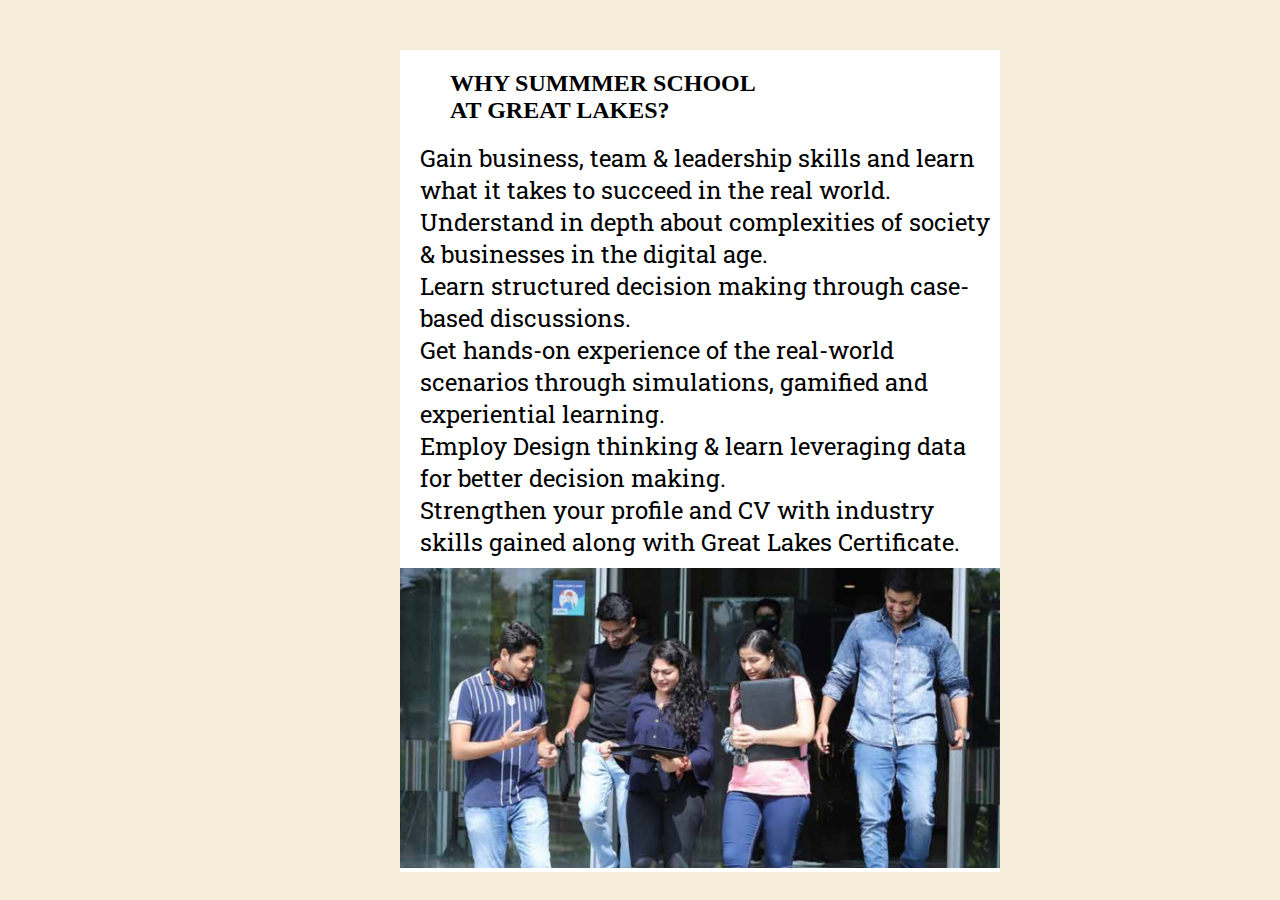
<file: summerschool/index.html>
<!DOCTYPE html>
<html lang="en">
  <head>
    <meta charset="UTF-8" />
    <meta http-equiv="X-UA-Compatible" content="IE=edge" />
    <meta name="viewport" content="width=device-width, initial-scale=1.0" />
    <title>Summmer School</title>
    <!-- External CSS link -->
    <link rel="stylesheet" href="style.css" />
    <!-- icon -->
    <link
      rel="stylesheet"
      href="https://cdnjs.cloudflare.com/ajax/libs/font-awesome/4.7.0/css/font-awesome.min.css"
    />
    <!-- Google Font Family link -->
    <link rel="preconnect" href="https://fonts.googleapis.com" />
    <link rel="preconnect" href="https://fonts.gstatic.com" crossorigin />
    <link
      href="https://fonts.googleapis.com/css2?family=Righteous&family=Roboto+Slab&display=swap"
      rel="stylesheet"
    />
  </head>
  <body>
    <div class="container">
      <h2>
        Why Summmer School<br/>
        At Great Lakes?
      </h2>
      
      <br />
      <div class="info">
        <span>Gain business, team & leadership skills </span> and learn what it
        takes to succeed in the real world.
      </div>

      <div class="info">
        <span> Understand in depth</span> about complexities of society &
        businesses in the digital age.
      </div>

      <div class="info">
        <span>Learn structured decision </span> making through case-based
        discussions.
      </div>

      <div class="info">
        Get <span>hands-on experience </span> of the
        <span> real-world scenarios </span>through simulations, gamified and
        experiential learning.
      </div>

      <div class="info">
        <span>Employ Design thinking </span> & learn leveraging data for better
        decision making.
      </div>

      <div class="info">
        <span> Strengthen your profile </span> and CV with industry skills
        gained along with Great Lakes Certificate.
      </div>

      <div class="image">
        <img src="assets/students.png" />
      </div>
    </div>
  </body>
</html>
</file>
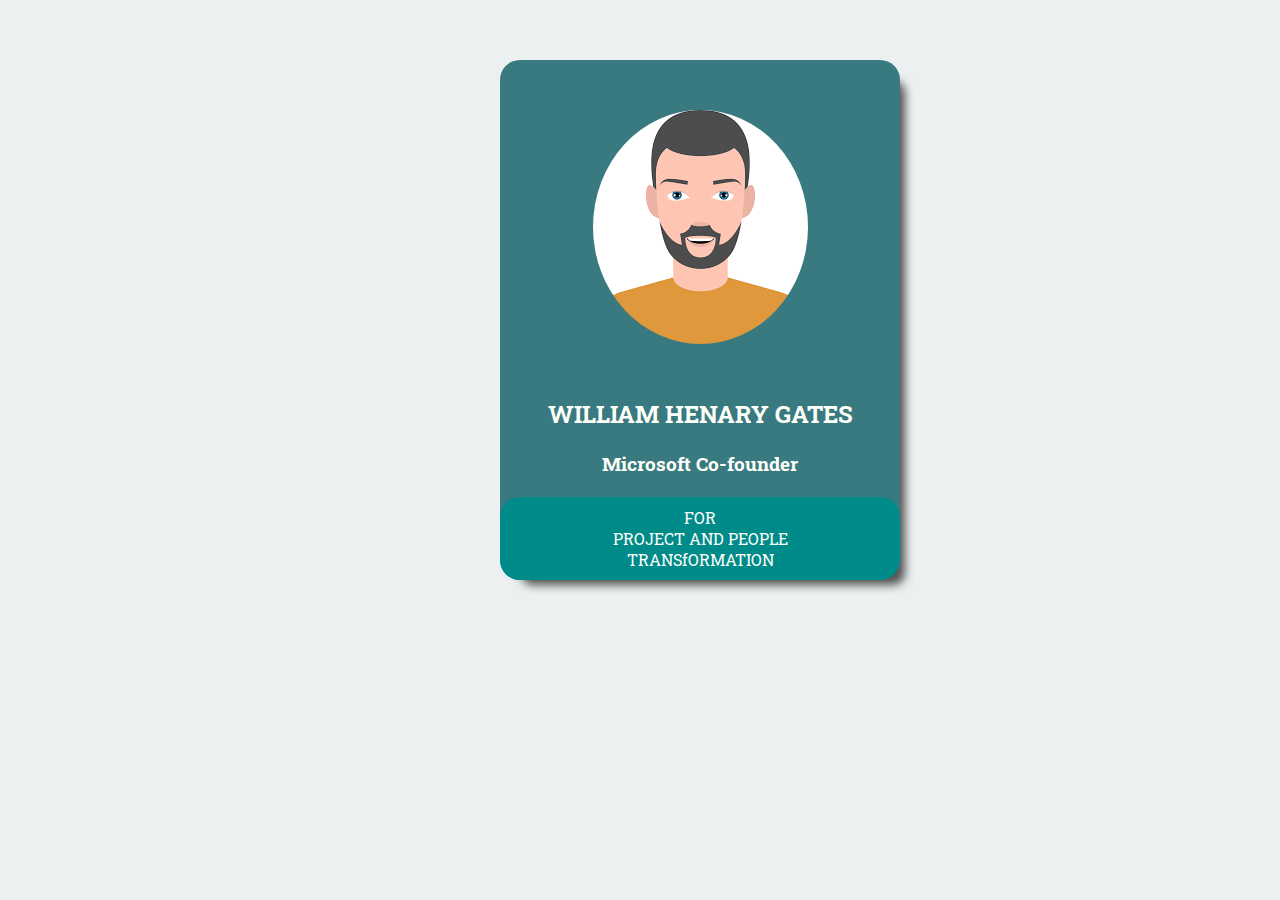
<file: card.html>
<!DOCTYPE html>
<html lang="en">
  <head>
    <meta charset="UTF-8" />
    <meta http-equiv="X-UA-Compatible" content="IE=edge" />
    <meta name="viewport" content="width=device-width, initial-scale=1.0" />
    <title>Card</title>
    <link
      rel="stylesheet"
      href="https://cdnjs.cloudflare.com/ajax/libs/font-awesome/4.7.0/css/font-awesome.min.css"
    />
    <!-- Google Font Family link -->
    <link rel="preconnect" href="https://fonts.googleapis.com" />
    <link rel="preconnect" href="https://fonts.gstatic.com" crossorigin />
    <link
      href="https://fonts.googleapis.com/css2?family=Righteous&family=Roboto+Slab&display=swap"
      rel="stylesheet"
    />
  </head>
  <style>
    * {
      padding: 0;
      margin: 0;
      box-sizing: border-box;
      font-family: "Roboto Slab", serif;
    }
    body{
        background-color: #ecf0f1;
      
    }
    .container {
      margin: 60px 0px 0px 100px;
      width: 400px;
      margin-left: 500px;
      background-color: #387a80;
      color: #fffffa;
      border-radius: 20px;
      box-shadow: 13px 13px 10px -8px rgb(82, 80, 80);
    }
    .image{
        padding: 50px;
        text-align: center; 
        border-radius: 50%;
    }
    img{
      border-radius: 50%;
    }
    
    .info{
        text-align: center;
    }
    .textbox{
      text-align:center ;
      font: 200px;
      border-radius: 20px;
      padding: 10px;
      background-color: darkcyan;
      color: #FFFFFA;
}


    
  </style>
  <body>
    <div class="container">
      
      <div>
           <div class="image">
              <img src="assets/bill.png" />
           </div>
            <div class="info">
                <h2>WILLIAM HENARY GATES</h2>
                  <br>
                <h3>Microsoft Co-founder</h3>
                <br>
            </div>
            <div class="textbox">
                <span>FOR</span><br>
                <span>PROJECT AND PEOPLE</span><br>
                <span>TRANSfORMATION </span>
                   
          </div>
      
      <div>

          
        
       </div>
    </div>
  </body>
</html>
</file>
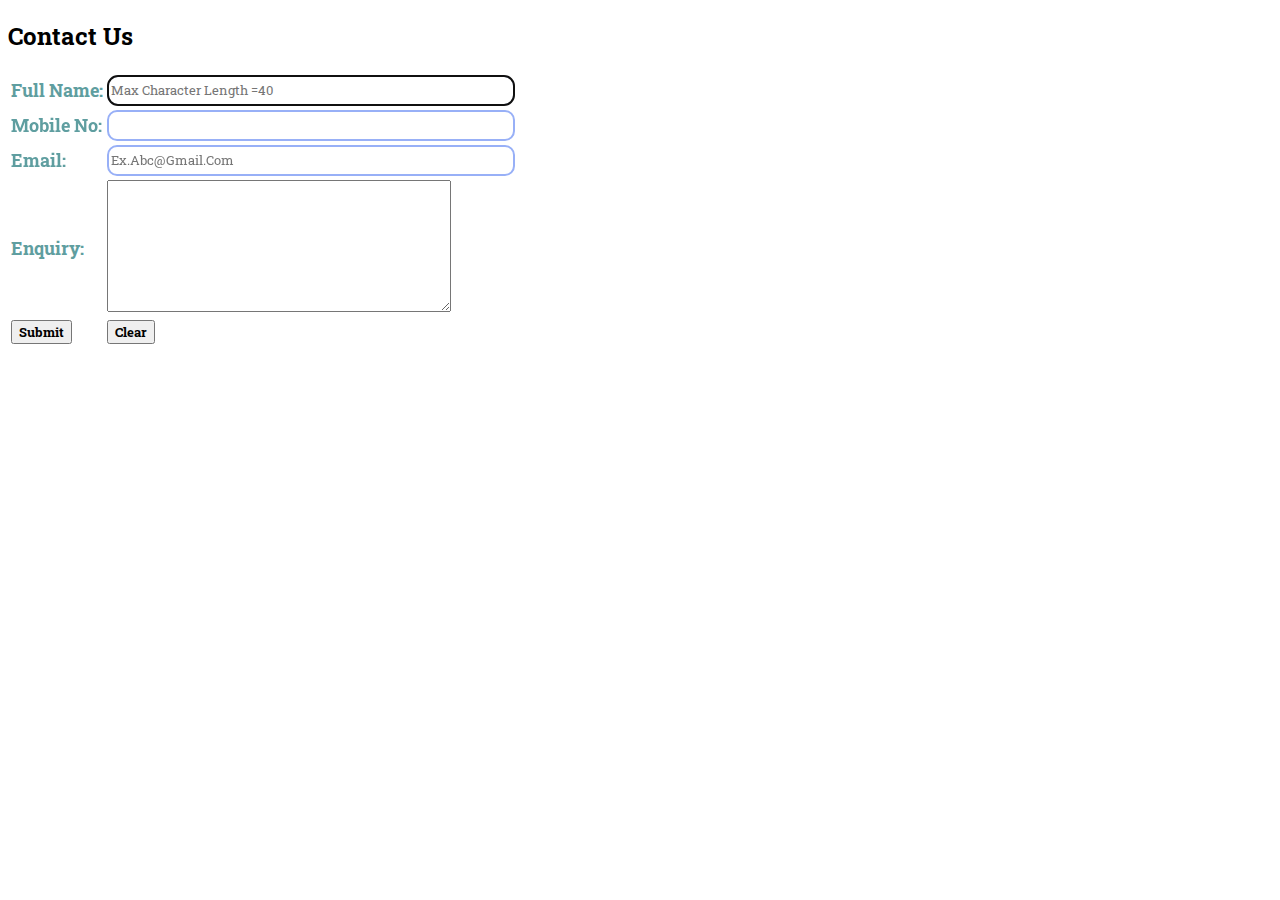
<file: contactus.html>
<!DOCTYPE html>
<html>
<head>
    <title>Contact Us</title>
    <!--Google Font -->
    <link rel="preconnect" href="https://fonts.googleapis.com">
    <link rel="preconnect" href="https://fonts.gstatic.com" crossorigin>
    <link href="https://fonts.googleapis.com/css2?family=Roboto+Slab&display=swap" rel="stylesheet">
    <style>
      *{
        font-family: 'Roboto Slab', serif;
      }
      label{
        color: cadetblue;
        font-size:large;
      }
      #enq{
        color: cadetblue;
        font-size:large;
      }
      input{
               width: 400px;
                height: 25px;
                border-radius: 10px;
                border: 2px solid rgb(152, 176, 247);
                color: cadetblue;
                text-transform: capitalize;
            }
            input[type="text"]
            {
                text-transform: capitalize;
            }
            input[type="email"]{
                color: chocolate;
            }

            #submit:hover{
                background-color: burlywood;
            }
            button[type="reset"]:hover{
              background-color: burlywood;
            }
            
      
    </style>
</head>
<body>
    <h2>Contact Us</h2>
    <form>
      <table>
        <tbody>
          <tr>
            <td><label for="fullName"> <b>Full Name:</b> </label></td>
            <td>
              <input type="text" id="fullName"autofocus required maxlength="40" placeholder="Max character length =40">
            </td>
            <tr>
                <td><label> <b>Mobile No:</b> </label></td>
                <td><input type="number" required /></td>
              </tr>
          </tr>
          <tr>
            <td><label> <b>Email:</b> </label></td>
            <td>
              <input type="email" required placeholder="Ex.abc@gmail.com ">
            </td>
          </tr>    
          
          <tr>
            <td id="enq"> <b>Enquiry:</b> </td>
            <td><textarea rows="7" cols="40"> </textarea></td>
            
          </tr>

          <tr>
            <td><button type="submit" id="submit"><b>Submit</b></button></td>
            <td><button type="reset"><b>Clear</b></button></td>
          </tr>
        </tbody>
      </table>
    </form>
  </body>
</html>
</body>
</html>
</file>
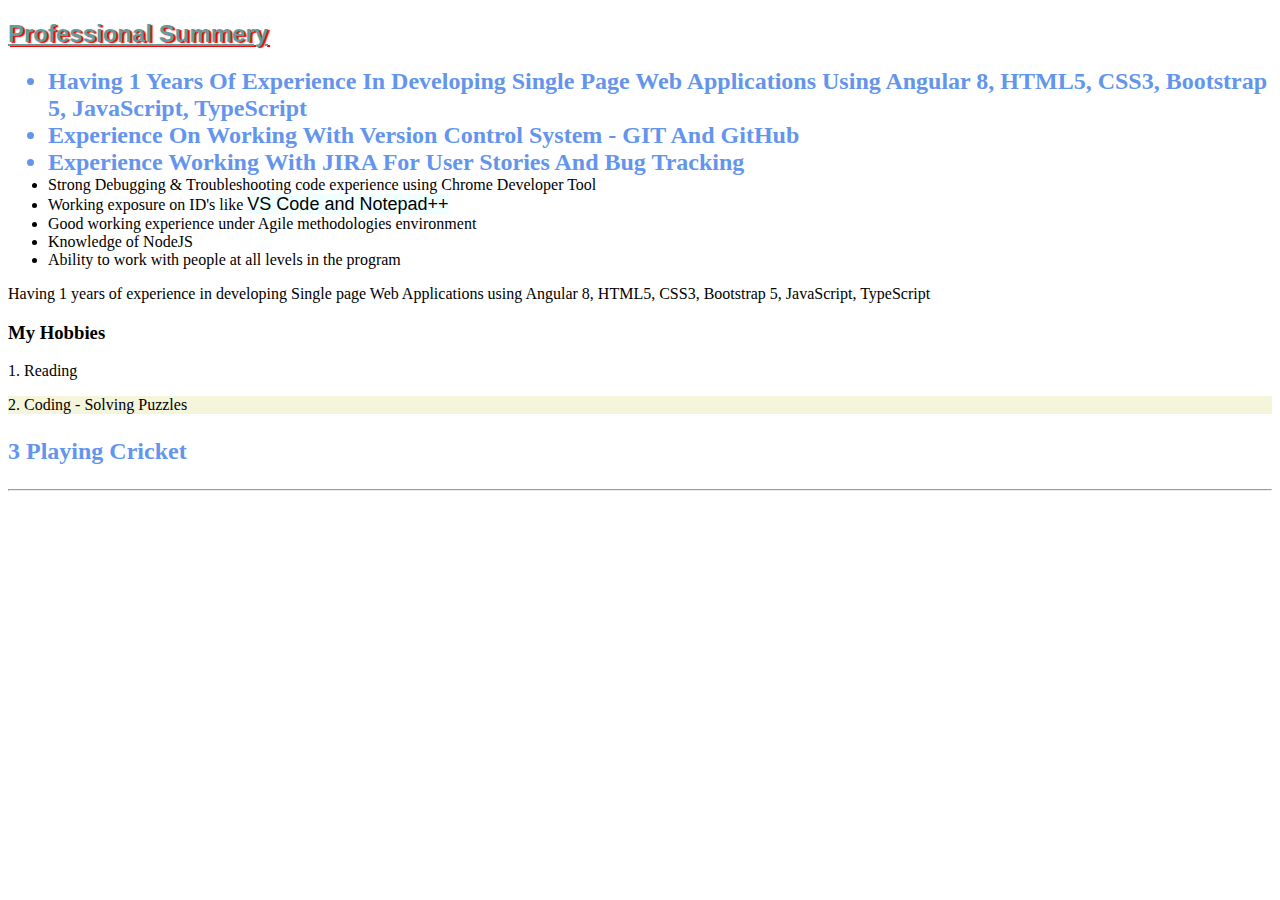
<file: cssBasics.html>
<!DOCTYPE html>
<html>
<head>
    <title>CSS Basics</title>
    <style>
        h2{
            color: cadetblue;
            font-family: 'Segoe UI', Tahoma, Geneva, Verdana, sans-serif;
            font-size: x-large;
            text-align: start;
            text-decoration: underline;
            text-shadow: 2px 1px 1px red ;
        }
        #coding {
            background-color: beige;
        }
        .techStack{
            color: cornflowerblue;
            font-size: x-large;
            font-weight: bolder;
            text-transform: capitalize;
            word: spacing 20px;
        }
        #tools{
            background-color: azure;
            font-family: Verdana, Geneva, Tahoma, sans-serif;
            font-size: large;
        }
       
    </style>
</head>
<body>
    <h2>Professional Summery</h2>
    <ul >
        <li class="techStack">Having 1 years of experience in developing Single page Web Applications using Angular 8, HTML5,
             CSS3, Bootstrap 5, JavaScript, TypeScript</li>
        <li class="techStack">Experience on working with version control system - GIT and GitHub  </li>
        <li class="techStack"> Experience working with JIRA for user stories and bug tracking</li>
        <li>Strong Debugging & Troubleshooting code experience using Chrome Developer Tool</li>
        <li>Working exposure on ID's like <span id="tools">VS Code and Notepad++ </span> </li>
        <li>Good working experience under Agile methodologies environment</li>
        <li>Knowledge of NodeJS</li>
        <li>Ability to work with people at all levels in the program</li>
    </ul> 

    <p> Having 1 years of experience in developing Single page Web Applications using Angular 8, HTML5,
        CSS3, Bootstrap 5, JavaScript, TypeScript 
    </p>
    <h3> My Hobbies </h3>
    <p> 1. Reading </p>
    <p id="coding"> 2. Coding - Solving Puzzles </p>
    <p class="techStack"> 3 Playing Cricket</p>

    <hr>

    
</body>
</html>
</file>
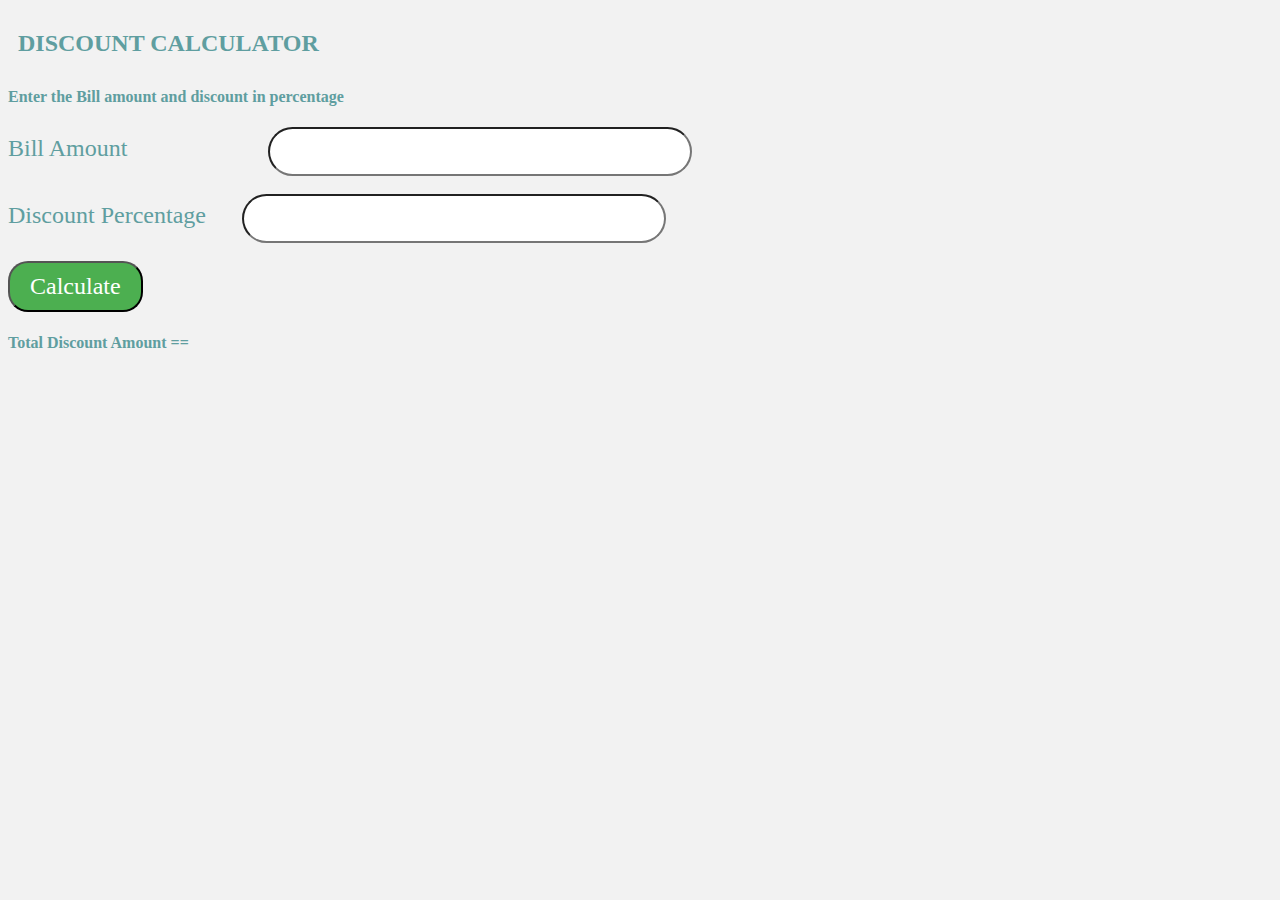
<file: discountCalculator.html>
<!DOCTYPE html>
<html >
<head>
    <title>Discount Calculator</title>
    <!-- /* Google Font */ -->
    <link rel="preconnect" href="https://fonts.googleapis.com">
    <link rel="preconnect" href="https://fonts.gstatic.com" crossorigin>
    <link href="https://fonts.googleapis.com/css2?family=Sriracha&display=swap" rel="stylesheet">

 <style>

         *{
            font-family: 'Itim', cursive;
            color: cadetblue;  
           }
           body {
                  background-color: #f2f2f2;
               }

         h2{
            margin-right: 20px;
            padding: 10px;
         } 
         

           label{
                   font-size: x-large;
                   width: 200px;

           }
           #label1{
            margin-right: 135px;
           }

           #label2{
            margin-right:30px;
           }



           input{
            padding: 10px;
               width: 400px;
                height: 25px;
                border-radius: 50px;
                color: cadetblue;
               
            }

           #cal{
                 border-radius: 20px;
                 background-color: #4CAF50;
                 color: white;
                padding: 10px 20px;
                font-size: x-large;
            }
            #cal:hover {
                        background-color: burlywood;
                         }
 </style>   
       
</head>
<body>

    <h2> DISCOUNT CALCULATOR </h2>
    <h4> Enter the Bill amount and discount in percentage </h4>
    <label id="label1"> Bill Amount </label>
    <input type="text" required>
    <br><br>
    <label id="label2"> Discount Percentage </label>
    <input type="text" required />
    <br><br> 
    <button type="cal" id="cal"> Calculate </button>
    <br>

    <h4> Total Discount Amount == </h4>

</body>
</html>
</file>
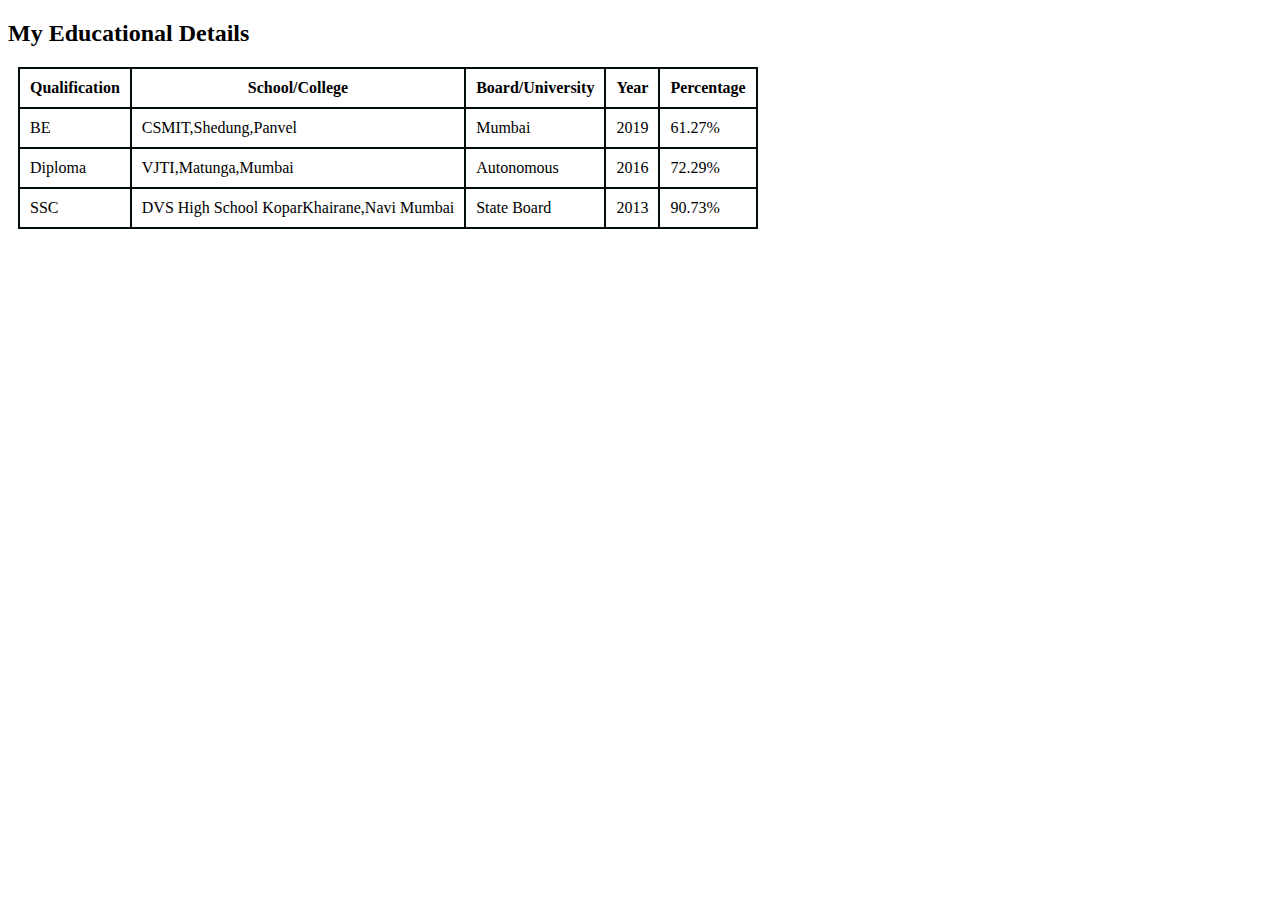
<file: education.html>
<!DOCTYPE html>
<html>
<head>
    <title>Education Details</title><style>
        table,
        tr,
        th,
        td {
          border: 2px solid rgb(3, 13, 13);
          border-collapse: collapse;
          padding: 10px;
          margin: 10px;
        }
      </style>
</head>
<body>
    <h2>My Educational Details</h2>

    <table>
      <thead>
        <th> Qualification </th>
        <th> School/College </th>
        <th> Board/University </th>
        <th> Year </th>
        <th> Percentage </th>
      </thead>
      <tbody>
        <tr>
          <td> BE </td>
          <td> CSMIT,Shedung,Panvel </td>
          <td>Mumbai</td>
          <td>2019</td>
          <td>61.27%</td>
        </tr>
        <tr>
          <td>Diploma</td>
          <td>VJTI,Matunga,Mumbai</td>
          <td>Autonomous</td>
          <td>2016</td>
          <td>72.29%</td>
        </tr>
        <tr>
          <td>SSC</td>
          <td>DVS High School KoparKhairane,Navi Mumbai</td>
          <td>State Board</td>
          <td>2013</td>
          <td>90.73%</td>
        </tr>
      </tbody>
    </table>
</body>
</html>
</file>
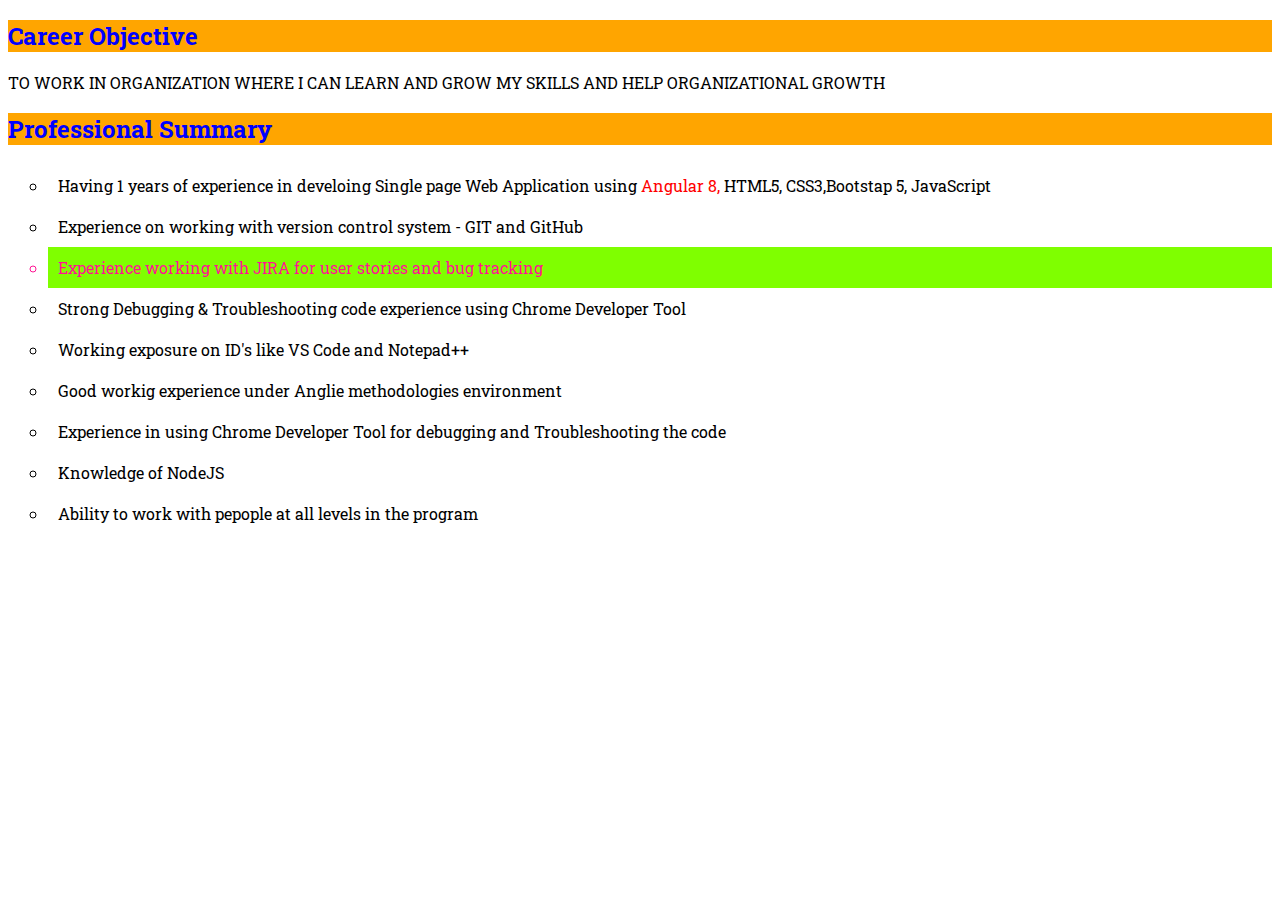
<file: home.html>
<!DOCTYPE html>
<html>
<head>
    <title>Detalis</title>
    <link rel="preconnect" href="https://fonts.googleapis.com">
    <link rel="preconnect" href="https://fonts.gstatic.com" crossorigin>
    <link href="https://fonts.googleapis.com/css2?family=Roboto+Slab:wght@400;500&display=swap" rel="stylesheet">
</head>
<style>

    *{
        font-family: 'Roboto Slab', serif;
    }
  h2{
        color: blue;
        background-color: orange;
            
    }

 #sub{
        color: red;
     }

    .soft{
             color: deeppink;
             background-color: chartreuse;
         }
         li {
               padding: 10px;
               list-style-type:circle;
               
              }

</style>
<body>
    <h2> Career Objective </h2>
    <p> TO WORK IN ORGANIZATION WHERE I CAN LEARN AND GROW MY SKILLS AND HELP ORGANIZATIONAL GROWTH </p>
    <h2> Professional Summary </h2>
 <ul>
    <li> Having 1 years of experience in develoing Single page Web Application using<span id="sub"> Angular 8,</span> HTML5, CSS3,Bootstap 5, JavaScript </li>
    <li> Experience on working with version control system - GIT and GitHub </li>
    <li class="soft"> Experience working with JIRA for user stories and bug tracking </li>
    <li> Strong Debugging & Troubleshooting code experience using Chrome Developer Tool </li>
    <li> Working exposure on ID's like VS Code and Notepad++ </li>
    <li> Good workig experience under Anglie methodologies environment </li>
    <li> Experience in using Chrome Developer Tool for debugging and Troubleshooting the code </li>
    <li> Knowledge of NodeJS </li>
    <li> Ability to work with pepople at all levels in the program </li>
 </ul>
</body>
</html>
</file>
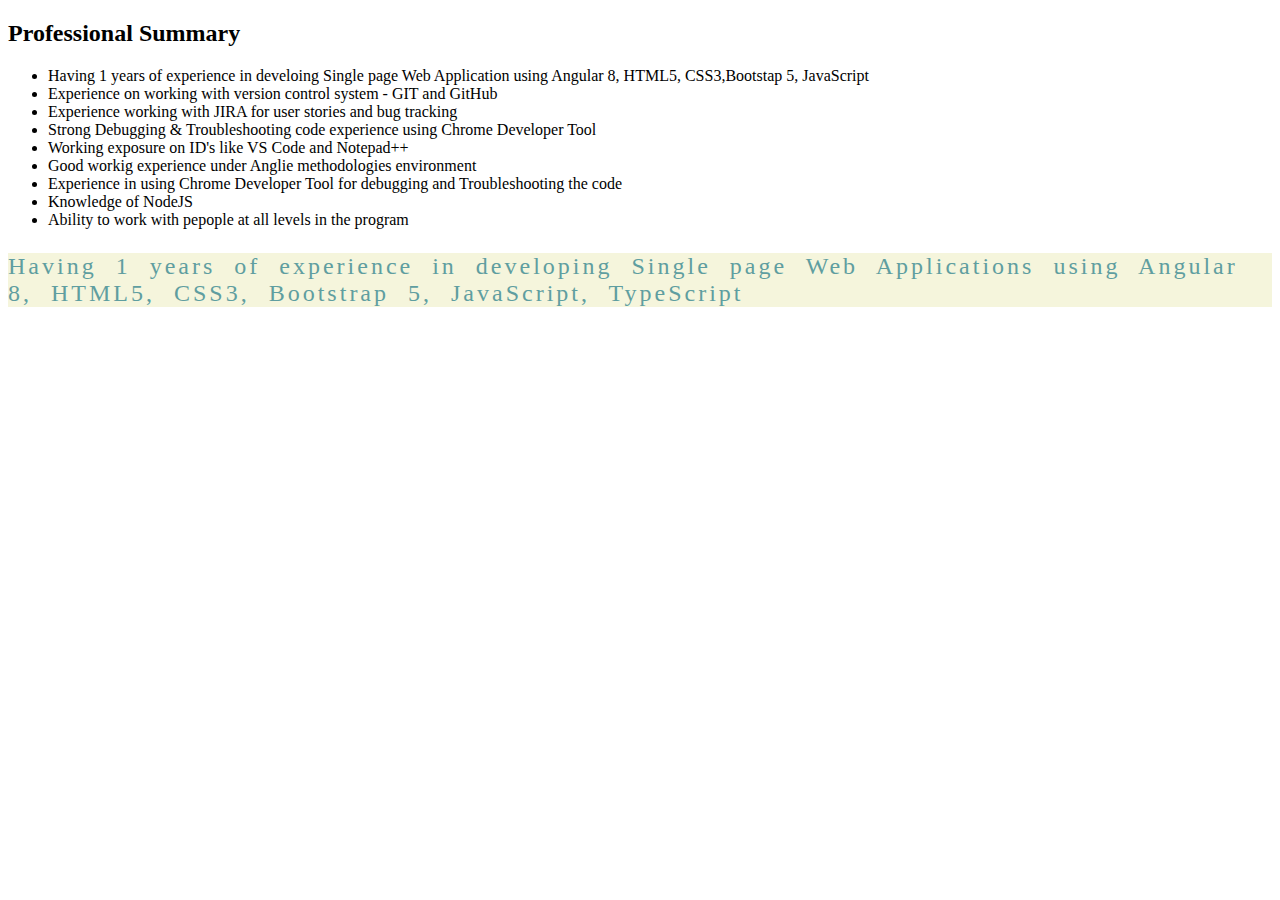
<file: inlineCss.html>
<!DOCTYPE html>
<html>
<head>
    <title>CSS Basics</title>
</head>
<body>
    <h2>Professional Summary </h2>
 <ul>
    <li> Having 1 years of experience in develoing Single page Web Application using Angular 8, HTML5, CSS3,Bootstap 5, JavaScript </li>
    <li> Experience on working with version control system - GIT and GitHub </li>
    <li> Experience working with JIRA for user stories and bug tracking </li>
    <li> Strong Debugging & Troubleshooting code experience using Chrome Developer Tool </li>
    <li> Working exposure on ID's like VS Code and Notepad++ </li>
    <li> Good workig experience under Anglie methodologies environment </li>
    <li> Experience in using Chrome Developer Tool for debugging and Troubleshooting the code </li>
    <li> Knowledge of NodeJS </li>
    <li> Ability to work with pepople at all levels in the program </li>
 </ul>
<p style="color: cadetblue; font-size: x-large; background-color: beige; word-spacing: 10px; letter-spacing: 3px; "> Having 1 years of experience in developing Single page Web Applications using Angular 8, HTML5,
    CSS3, Bootstrap 5, JavaScript, TypeScript 
</p>
</body>
</html>
</file>
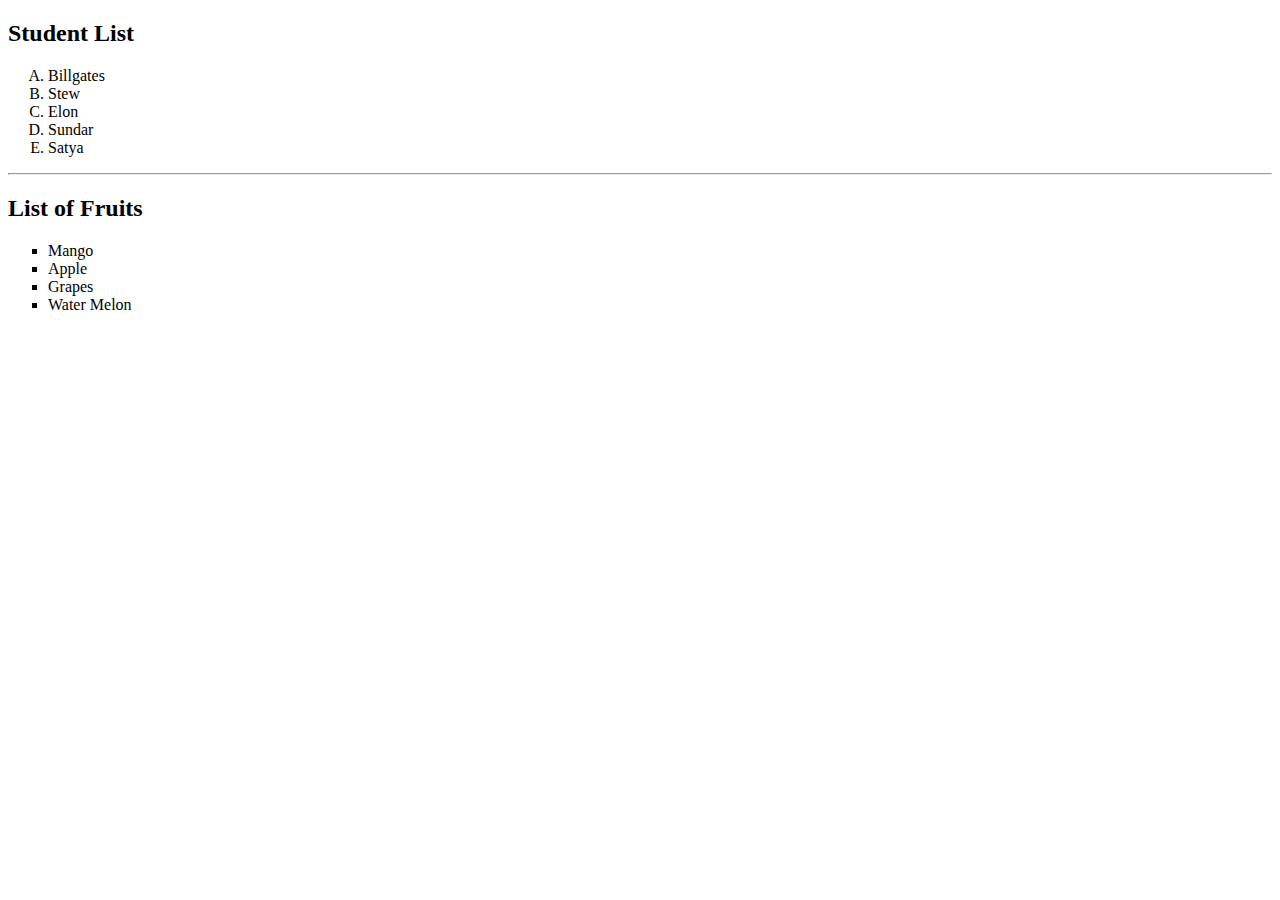
<file: listExample.html>
<!DOCTYPE html>
<html lang="en">
<head>
    <meta charset="UTF-8">
    <meta http-equiv="X-UA-Compatible" content="IE=edge">
    <meta name="viewport" content="width=device-width, initial-scale=1.0">
    <title>Document</title>
    <style>
        ol{
            list-style-type: upper-alpha;
        }
        ul{
            list-style-type: square;
        }
    </style>
</head>
<body>
    <h2> Student List </h2>
    <ol>
        <li> Billgates </li>
        <li> Stew </li>
        <li> Elon </li>
        <li> Sundar </li>
        <li> Satya </li>
    </ol>
    <hr>
    <h2> List of Fruits </h2>
    <ul>
        <li> Mango </li>
        <li> Apple </li>
        <li> Grapes </li>
        <li> Water Melon </li>
    </ul>
</body>
</html>
</file>
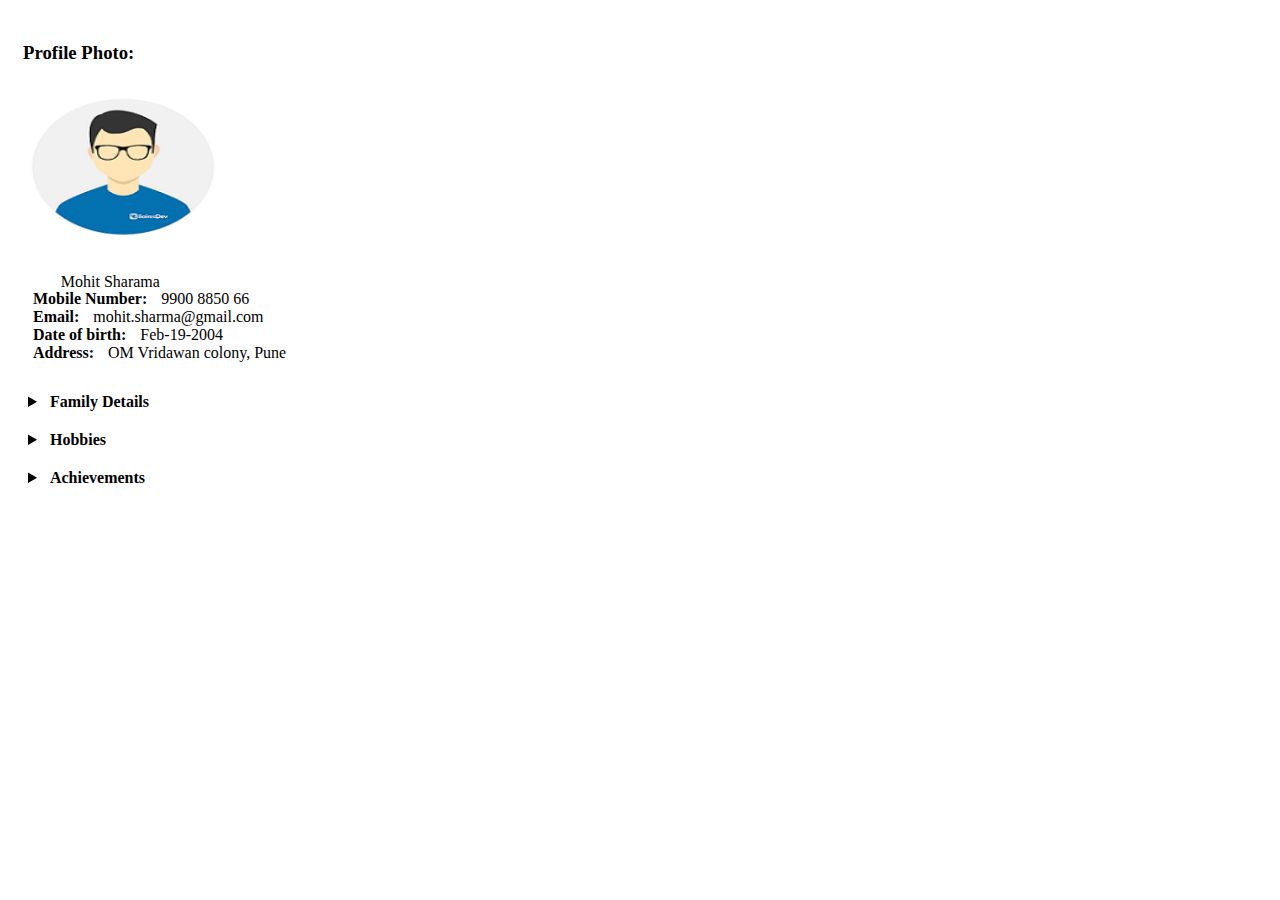
<file: personal.html>
<!DOCTYPE html>
<html>
<head>
    <title> Personal Details</title>
    <style>
          *{
             margin-right: 5px;
             padding: 5px;
           }
           .p{
               padding: 1cm;
           }
           
           
    </style>
</head>
<body>
    <h3> Profile Photo: </h3>
    <img src="assets/developer.png" width="200px" height="150px" alt="Profile Photo">
<P>
    
    <span class="p"> Mohit Sharama </span><br>
    <span><b> Mobile Number: </b> 9900 8850 66 </span><br>
    <span><b> Email: </b> mohit.sharma@gmail.com</span> <br>
    <span><b> Date of birth: </b> Feb-19-2004</span> <br>
    <span><b> Address: </b> OM Vridawan colony, Pune </span>
</P> 
<!-- Family Details -->
<details>
    <summary><b>Family Details</b></summary>
        <ul>
            <li> Father name : Tarka Sharma </li>
            <li> Mother name : Manika Sharma </li>
          </ul> 
</details>
<!-- Hobbies -->
<details>
    <summary><b> Hobbies </b></summary>
        <ul>
            <li> Reading </li>
            <li> Playing Cricket </li>
          </ul>
</details>
<!-- Achievements -->
        <details>
            <summary><b> Achievements </b></summary>
                <ul>
                    <li> Graduated With First-Class Honours Degree </li>
                    <li>  Complete Certification C language</li>
                  </ul>
        </details>        
</body>
</html>
</file>
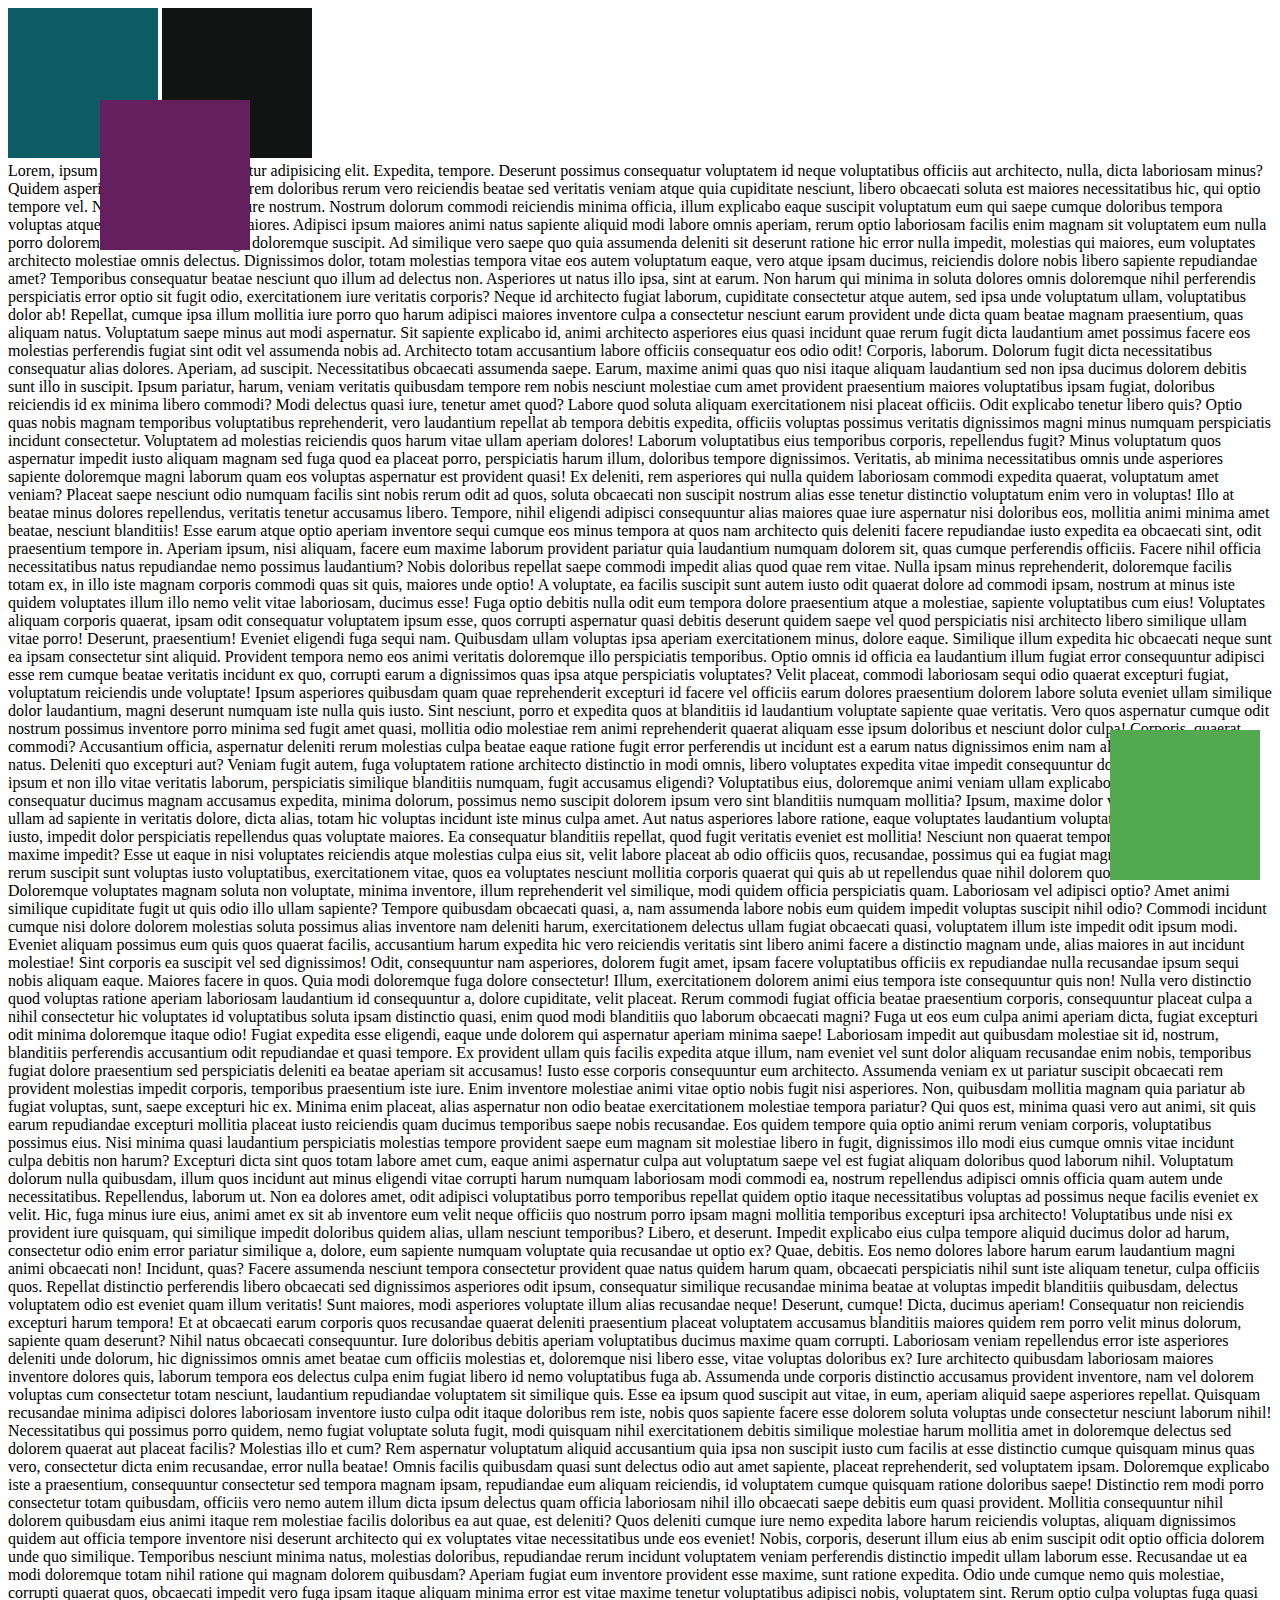
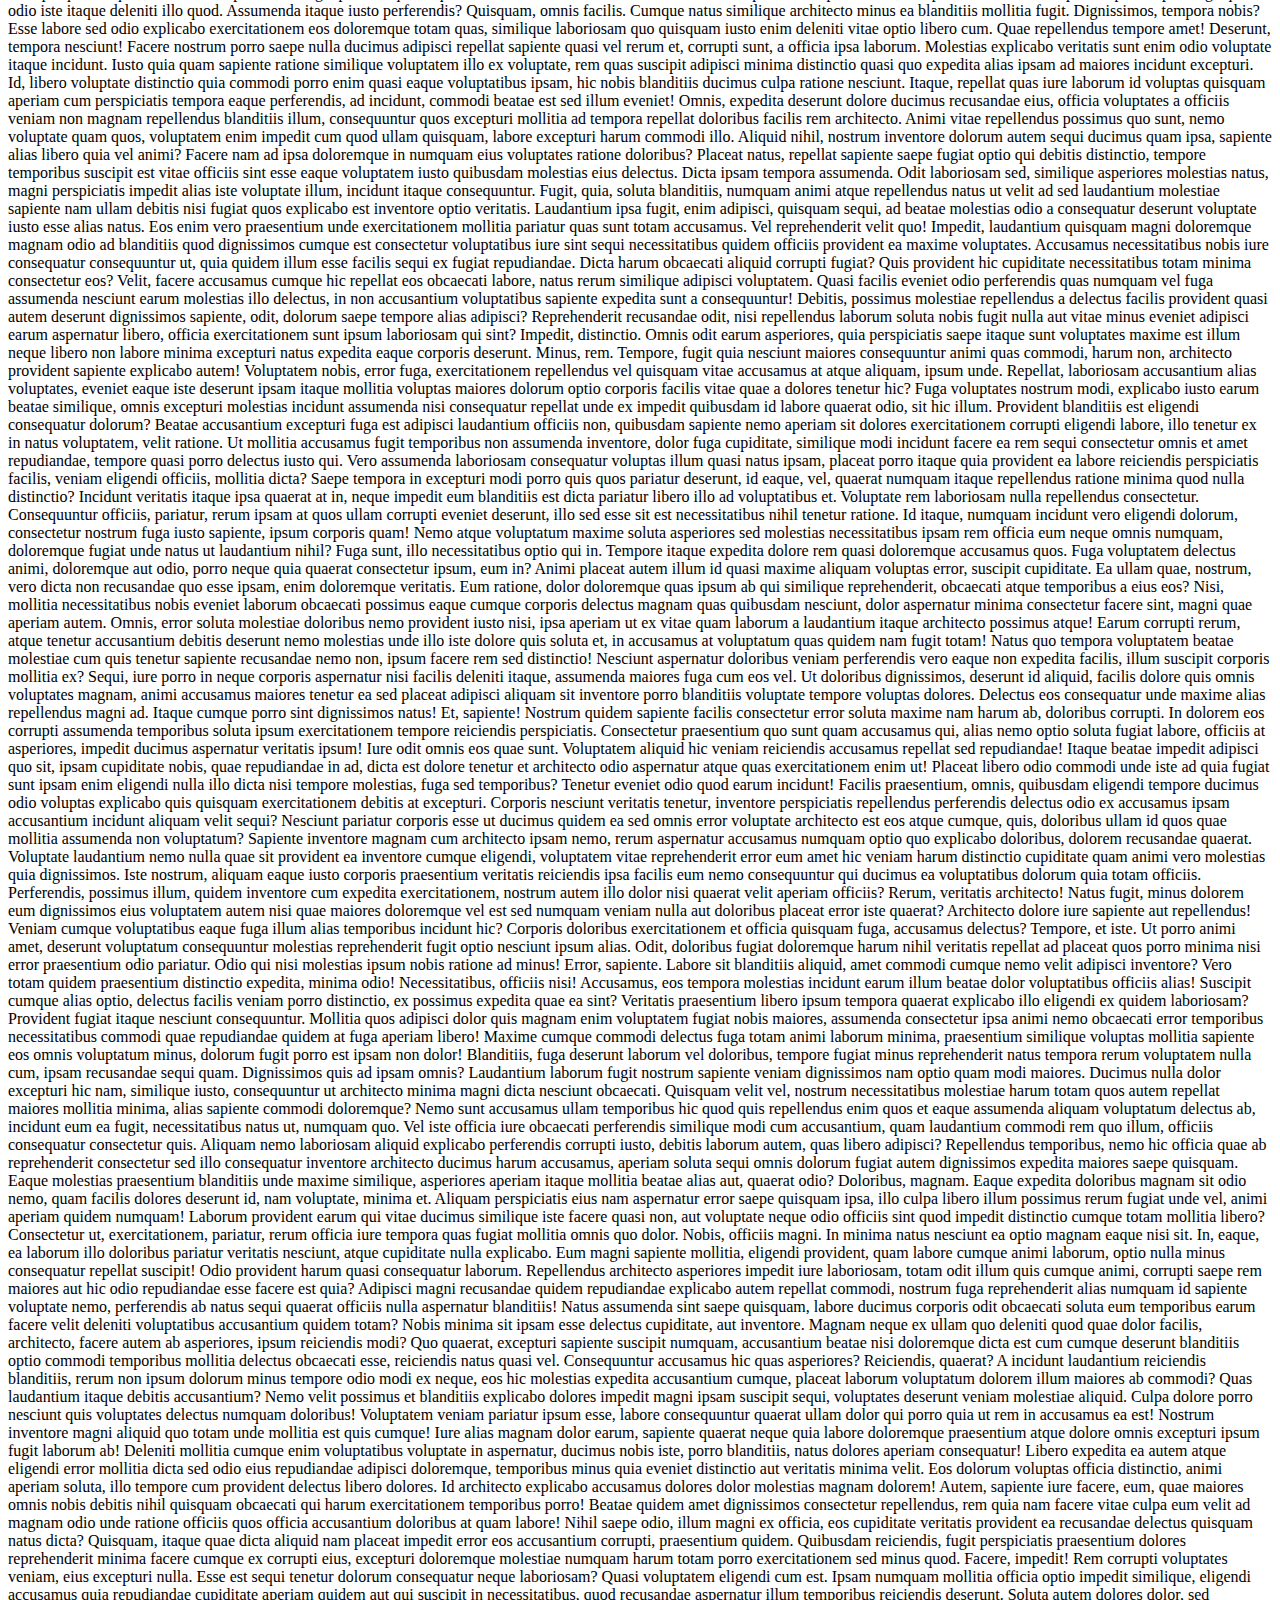
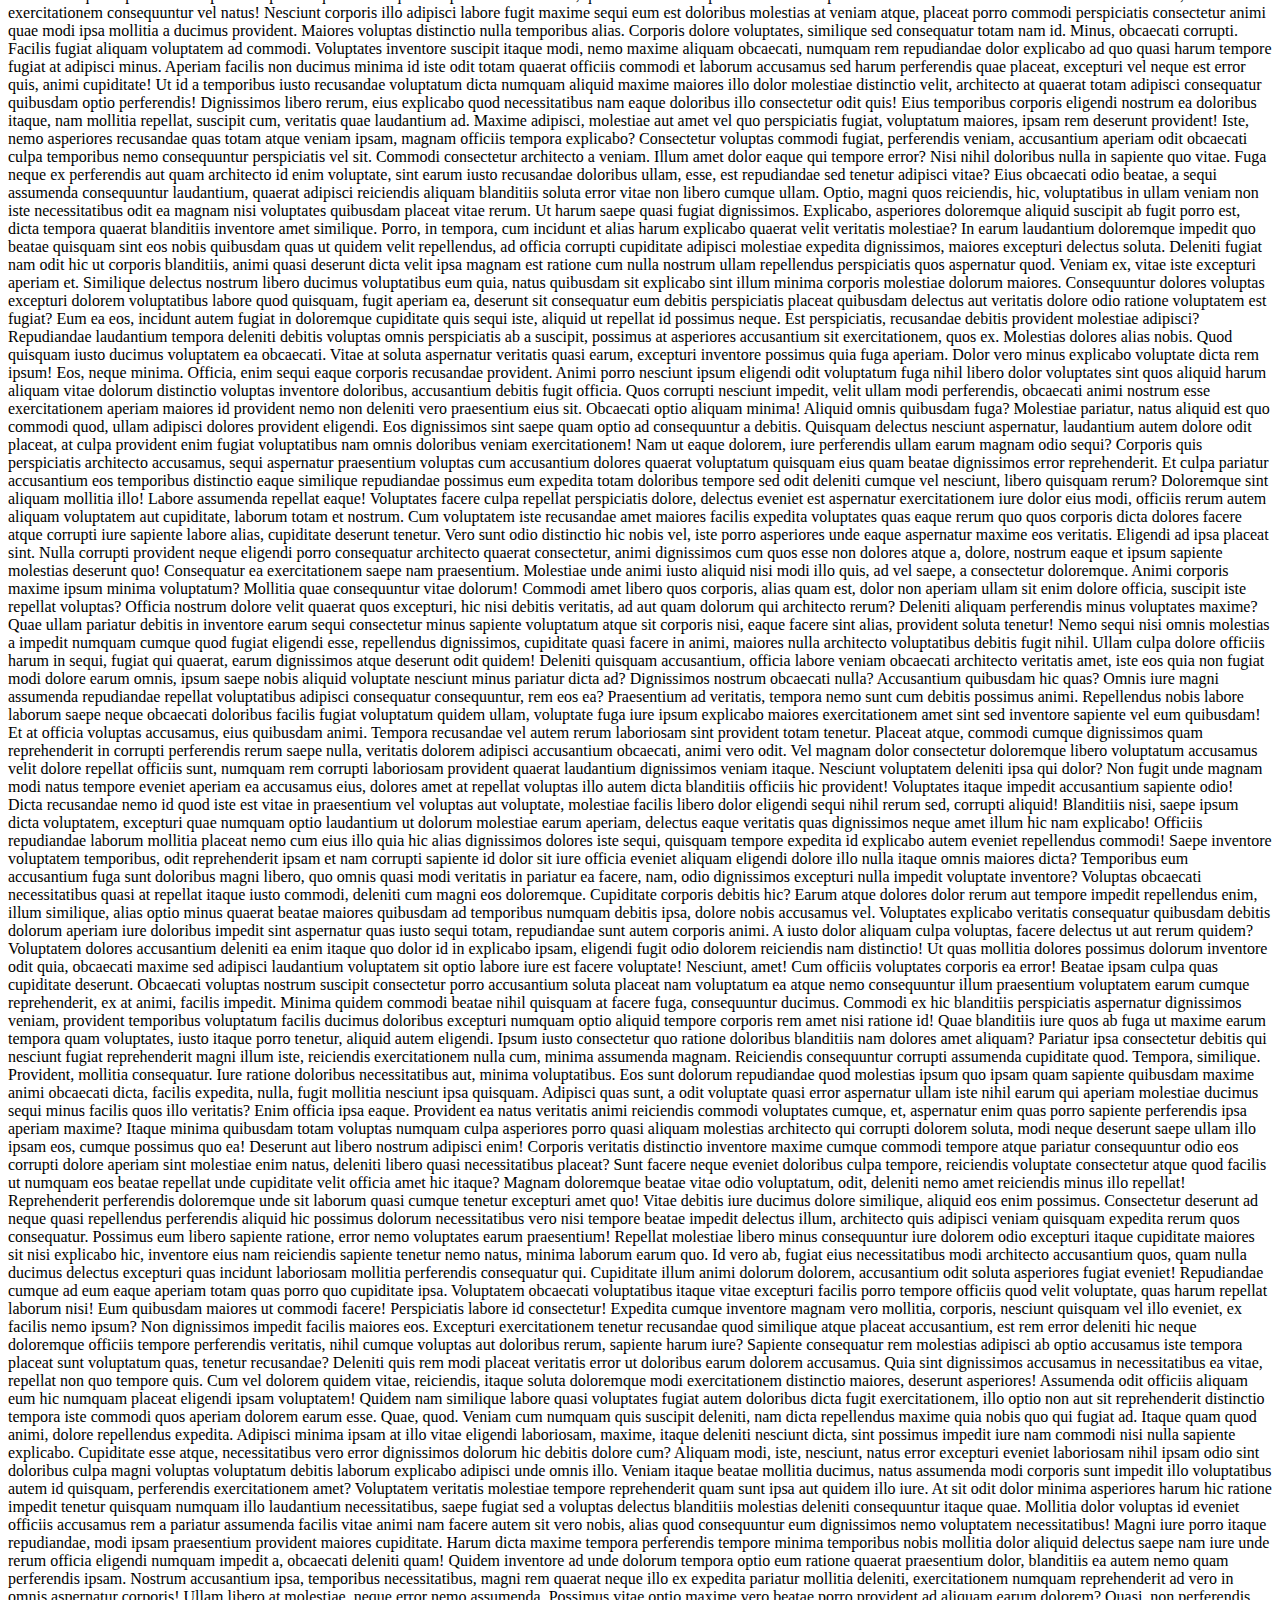
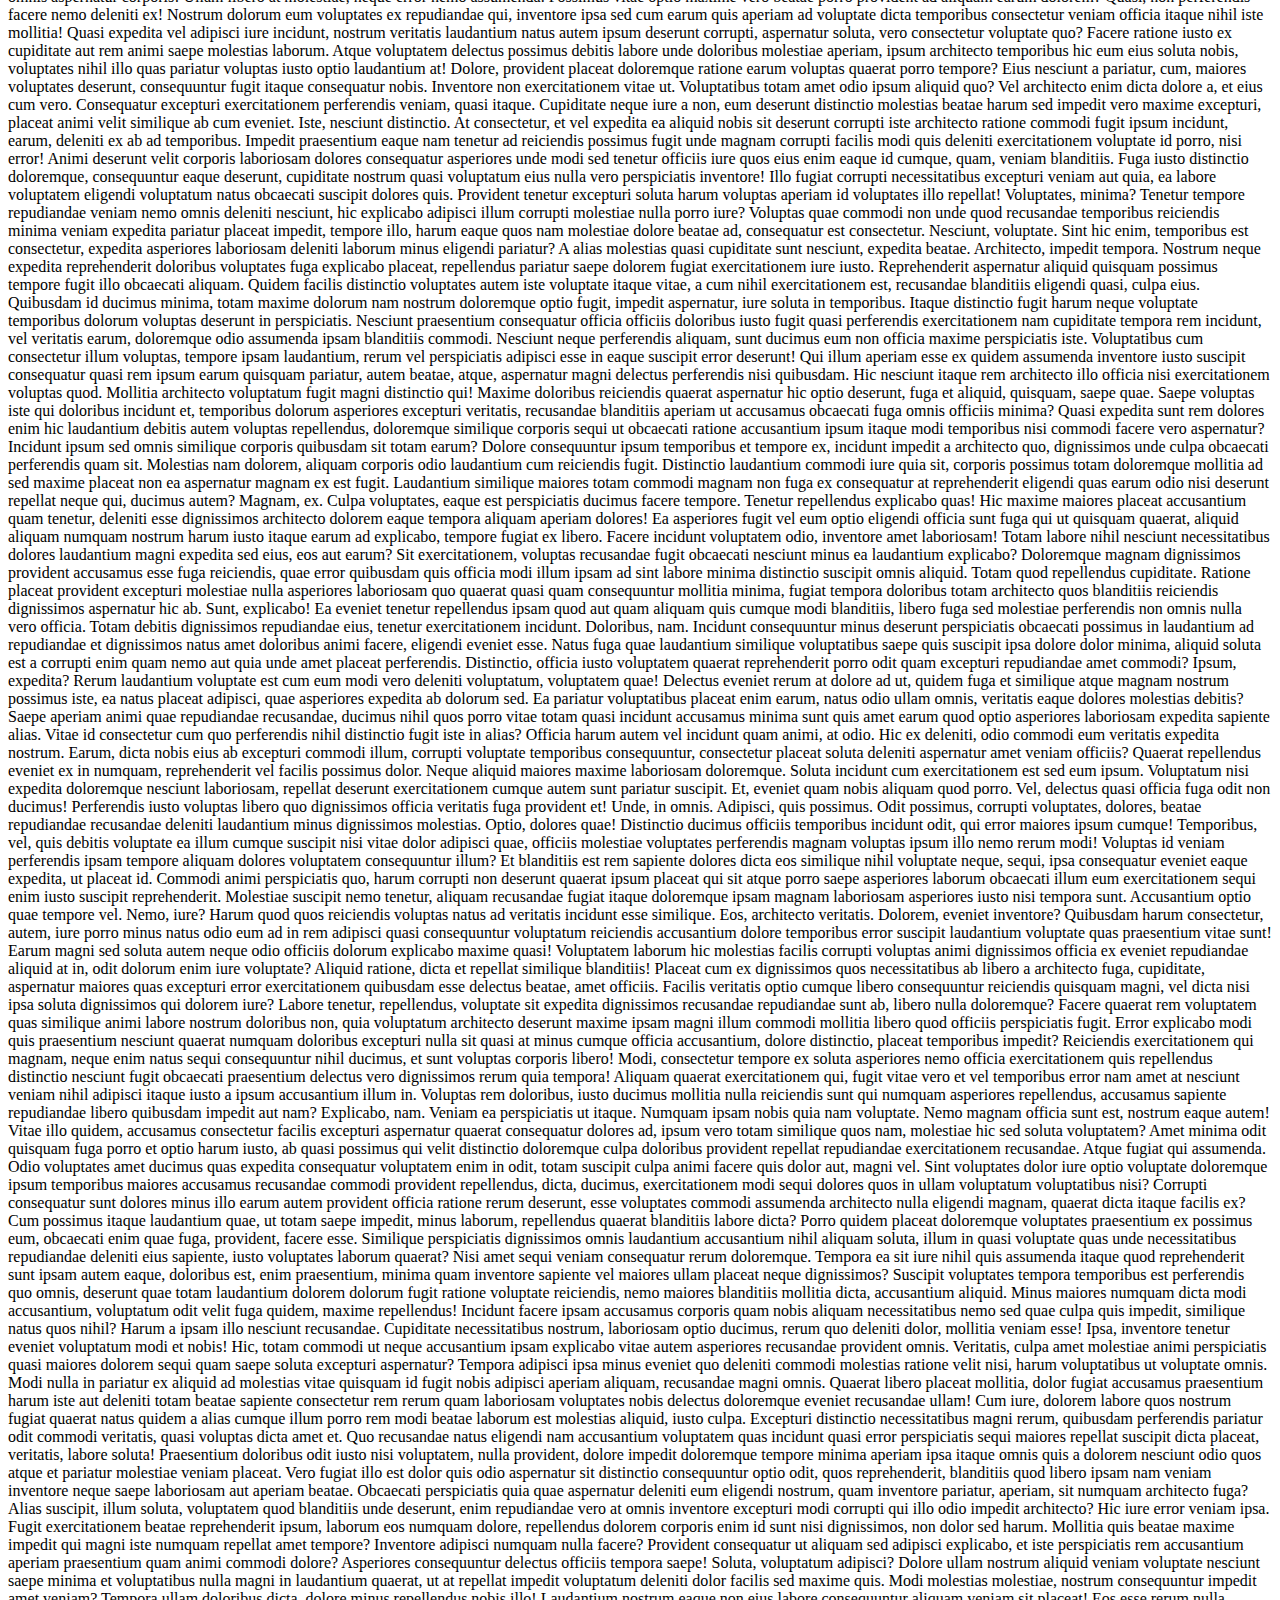
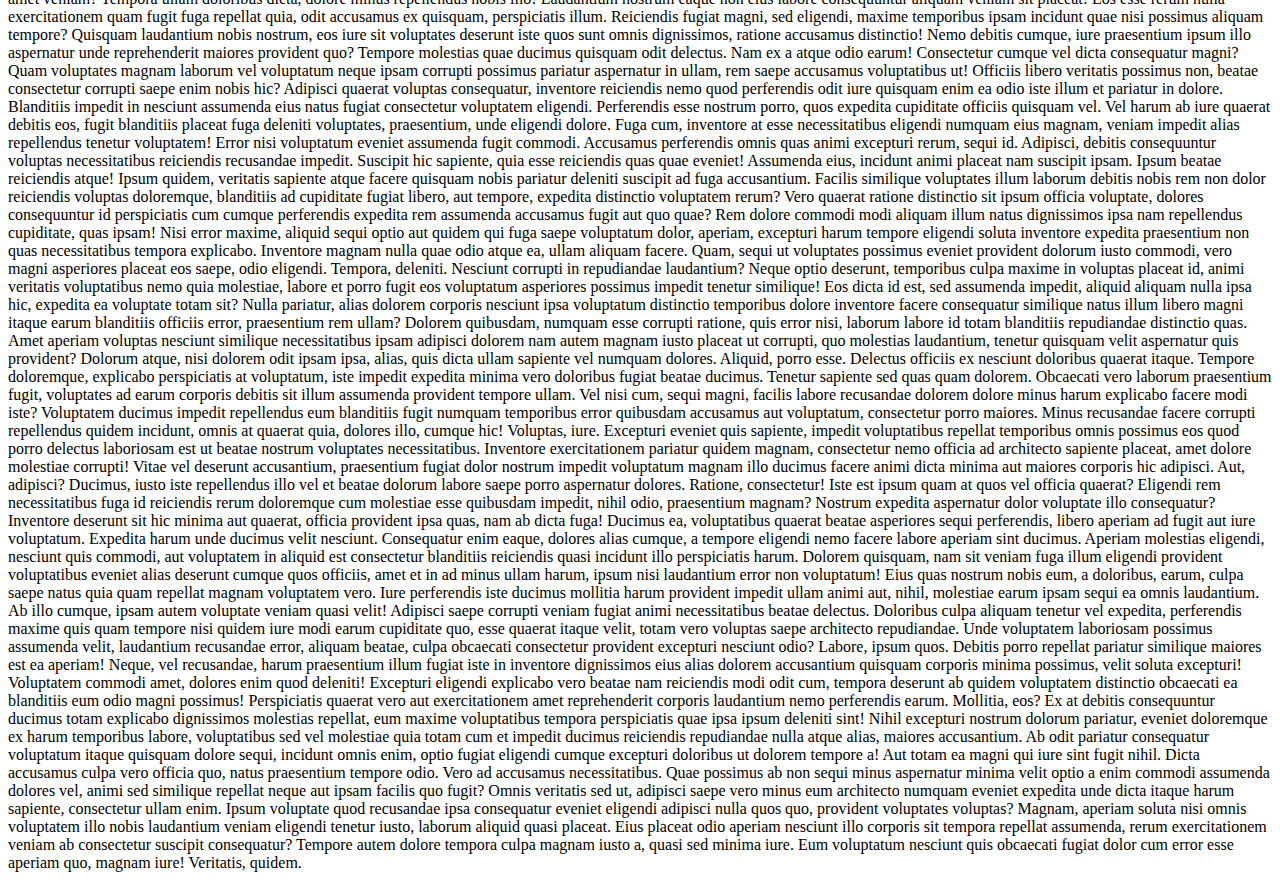
<file: postioning.html>
<!DOCTYPE html>
<html lang="en">
<head>
    <meta charset="UTF-8">
    <meta http-equiv="X-UA-Compatible" content="IE=edge">
    <meta name="viewport" content="width=device-width, initial-scale=1.0">
    <title>Positioning Element</title>
    <style>
        
        .box1 {
            width: 150px;
            height: 150px;
            background-color: #0D5C63;
            display: inline-block;
            top: 100px;
            left:100px;
            
        }
        .box2 {
            width: 150px;
            height: 150px;
            background-color: #121313;
            display: inline-block;
            /* position: relative; */
            position: relative;
            z-index: 5;
            
        }
        .box3 {
            width: 150px;
            height: 150px;
            background-color: #631f5e;
            display: inline-block;
            position: absolute;
            top: 100px;
            left:100px;
            z-index: 10;
            
           
        }
        .box4 {
            width: 150px;
            height: 150px;
            background-color: #52a94f;
            display: inline-block;
            position: fixed;
            right: 20px;
            bottom: 20px;
            
        }
    </style>
</head>
<body>
    <div class="box1">

    </div>
    <div class="box2">

    </div>
    <div class="box3">

    </div>
    <div class="box4">

    </div>

    <div class="para">
        Lorem, ipsum dolor sit amet consectetur adipisicing elit. Expedita, tempore. Deserunt possimus consequatur voluptatem id neque voluptatibus officiis aut architecto, nulla, dicta laboriosam minus? Quidem asperiores saepe aliquid dolorem doloribus rerum vero reiciendis beatae sed veritatis veniam atque quia cupiditate nesciunt, libero obcaecati soluta est maiores necessitatibus hic, qui optio tempore vel. Non sint reprehenderit iure nostrum. Nostrum dolorum commodi reiciendis minima officia, illum explicabo eaque suscipit voluptatum eum qui saepe cumque doloribus tempora voluptas atque libero, error ut quas maiores. Adipisci ipsum maiores animi natus sapiente aliquid modi labore omnis aperiam, rerum optio laboriosam facilis enim magnam sit voluptatem eum nulla porro dolorem dolorum laborum fuga doloremque suscipit. Ad similique vero saepe quo quia assumenda deleniti sit deserunt ratione hic error nulla impedit, molestias qui maiores, eum voluptates architecto molestiae omnis delectus. Dignissimos dolor, totam molestias tempora vitae eos autem voluptatum eaque, vero atque ipsam ducimus, reiciendis dolore nobis libero sapiente repudiandae amet? Temporibus consequatur beatae nesciunt quo illum ad delectus non. Asperiores ut natus illo ipsa, sint at earum. Non harum qui minima in soluta dolores omnis doloremque nihil perferendis perspiciatis error optio sit fugit odio, exercitationem iure veritatis corporis? Neque id architecto fugiat laborum, cupiditate consectetur atque autem, sed ipsa unde voluptatum ullam, voluptatibus dolor ab! Repellat, cumque ipsa illum mollitia iure porro quo harum adipisci maiores inventore culpa a consectetur nesciunt earum provident unde dicta quam beatae magnam praesentium, quas aliquam natus. Voluptatum saepe minus aut modi aspernatur. Sit sapiente explicabo id, animi architecto asperiores eius quasi incidunt quae rerum fugit dicta laudantium amet possimus facere eos molestias perferendis fugiat sint odit vel assumenda nobis ad. Architecto totam accusantium labore officiis consequatur eos odio odit! Corporis, laborum. Dolorum fugit dicta necessitatibus consequatur alias dolores. Aperiam, ad suscipit. Necessitatibus obcaecati assumenda saepe. Earum, maxime animi quas quo nisi itaque aliquam laudantium sed non ipsa ducimus dolorem debitis sunt illo in suscipit. Ipsum pariatur, harum, veniam veritatis quibusdam tempore rem nobis nesciunt molestiae cum amet provident praesentium maiores voluptatibus ipsam fugiat, doloribus reiciendis id ex minima libero commodi? Modi delectus quasi iure, tenetur amet quod? Labore quod soluta aliquam exercitationem nisi placeat officiis. Odit explicabo tenetur libero quis? Optio quas nobis magnam temporibus voluptatibus reprehenderit, vero laudantium repellat ab tempora debitis expedita, officiis voluptas possimus veritatis dignissimos magni minus numquam perspiciatis incidunt consectetur. Voluptatem ad molestias reiciendis quos harum vitae ullam aperiam dolores! Laborum voluptatibus eius temporibus corporis, repellendus fugit? Minus voluptatum quos aspernatur impedit iusto aliquam magnam sed fuga quod ea placeat porro, perspiciatis harum illum, doloribus tempore dignissimos. Veritatis, ab minima necessitatibus omnis unde asperiores sapiente doloremque magni laborum quam eos voluptas aspernatur est provident quasi! Ex deleniti, rem asperiores qui nulla quidem laboriosam commodi expedita quaerat, voluptatum amet veniam? Placeat saepe nesciunt odio numquam facilis sint nobis rerum odit ad quos, soluta obcaecati non suscipit nostrum alias esse tenetur distinctio voluptatum enim vero in voluptas! Illo at beatae minus dolores repellendus, veritatis tenetur accusamus libero. Tempore, nihil eligendi adipisci consequuntur alias maiores quae iure aspernatur nisi doloribus eos, mollitia animi minima amet beatae, nesciunt blanditiis! Esse earum atque optio aperiam inventore sequi cumque eos minus tempora at quos nam architecto quis deleniti facere repudiandae iusto expedita ea obcaecati sint, odit praesentium tempore in. Aperiam ipsum, nisi aliquam, facere eum maxime laborum provident pariatur quia laudantium numquam dolorem sit, quas cumque perferendis officiis. Facere nihil officia necessitatibus natus repudiandae nemo possimus laudantium? Nobis doloribus repellat saepe commodi impedit alias quod quae rem vitae. Nulla ipsam minus reprehenderit, doloremque facilis totam ex, in illo iste magnam corporis commodi quas sit quis, maiores unde optio! A voluptate, ea facilis suscipit sunt autem iusto odit quaerat dolore ad commodi ipsam, nostrum at minus iste quidem voluptates illum illo nemo velit vitae laboriosam, ducimus esse! Fuga optio debitis nulla odit eum tempora dolore praesentium atque a molestiae, sapiente voluptatibus cum eius! Voluptates aliquam corporis quaerat, ipsam odit consequatur voluptatem ipsum esse, quos corrupti aspernatur quasi debitis deserunt quidem saepe vel quod perspiciatis nisi architecto libero similique ullam vitae porro! Deserunt, praesentium! Eveniet eligendi fuga sequi nam. Quibusdam ullam voluptas ipsa aperiam exercitationem minus, dolore eaque. Similique illum expedita hic obcaecati neque sunt ea ipsam consectetur sint aliquid. Provident tempora nemo eos animi veritatis doloremque illo perspiciatis temporibus. Optio omnis id officia ea laudantium illum fugiat error consequuntur adipisci esse rem cumque beatae veritatis incidunt ex quo, corrupti earum a dignissimos quas ipsa atque perspiciatis voluptates? Velit placeat, commodi laboriosam sequi odio quaerat excepturi fugiat, voluptatum reiciendis unde voluptate! Ipsum asperiores quibusdam quam quae reprehenderit excepturi id facere vel officiis earum dolores praesentium dolorem labore soluta eveniet ullam similique dolor laudantium, magni deserunt numquam iste nulla quis iusto. Sint nesciunt, porro et expedita quos at blanditiis id laudantium voluptate sapiente quae veritatis. Vero quos aspernatur cumque odit nostrum possimus inventore porro minima sed fugit amet quasi, mollitia odio molestiae rem animi reprehenderit quaerat aliquam esse ipsum doloribus et nesciunt dolor culpa! Corporis, quaerat commodi? Accusantium officia, aspernatur deleniti rerum molestias culpa beatae eaque ratione fugit error perferendis ut incidunt est a earum natus dignissimos enim nam aliquid. Quae, ipsum natus. Deleniti quo excepturi aut? Veniam fugit autem, fuga voluptatem ratione architecto distinctio in modi omnis, libero voluptates expedita vitae impedit consequuntur dolores. Optio pariatur ipsum et non illo vitae veritatis laborum, perspiciatis similique blanditiis numquam, fugit accusamus eligendi? Voluptatibus eius, doloremque animi veniam ullam explicabo repellendus aut at consequatur ducimus magnam accusamus expedita, minima dolorum, possimus nemo suscipit dolorem ipsum vero sint blanditiis numquam mollitia? Ipsum, maxime dolor voluptatum nostrum ullam ad sapiente in veritatis dolore, dicta alias, totam hic voluptas incidunt iste minus culpa amet. Aut natus asperiores labore ratione, eaque voluptates laudantium voluptatum omnis unde facilis iusto, impedit dolor perspiciatis repellendus quas voluptate maiores. Ea consequatur blanditiis repellat, quod fugit veritatis eveniet est mollitia! Nesciunt non quaerat temporibus eligendi quod maxime impedit? Esse ut eaque in nisi voluptates reiciendis atque molestias culpa eius sit, velit labore placeat ab odio officiis quos, recusandae, possimus qui ea fugiat magni sapiente! Rem fugit rerum suscipit sunt voluptas iusto voluptatibus, exercitationem vitae, quos ea voluptates nesciunt mollitia corporis quaerat qui quis ab ut repellendus quae nihil dolorem quod facilis earum velit. Doloremque voluptates magnam soluta non voluptate, minima inventore, illum reprehenderit vel similique, modi quidem officia perspiciatis quam. Laboriosam vel adipisci optio? Amet animi similique cupiditate fugit ut quis odio illo ullam sapiente? Tempore quibusdam obcaecati quasi, a, nam assumenda labore nobis eum quidem impedit voluptas suscipit nihil odio? Commodi incidunt cumque nisi dolore dolorem molestias soluta possimus alias inventore nam deleniti harum, exercitationem delectus ullam fugiat obcaecati quasi, voluptatem illum iste impedit odit ipsum modi. Eveniet aliquam possimus eum quis quos quaerat facilis, accusantium harum expedita hic vero reiciendis veritatis sint libero animi facere a distinctio magnam unde, alias maiores in aut incidunt molestiae! Sint corporis ea suscipit vel sed dignissimos! Odit, consequuntur nam asperiores, dolorem fugit amet, ipsam facere voluptatibus officiis ex repudiandae nulla recusandae ipsum sequi nobis aliquam eaque. Maiores facere in quos. Quia modi doloremque fuga dolore consectetur! Illum, exercitationem dolorem animi eius tempora iste consequuntur quis non! Nulla vero distinctio quod voluptas ratione aperiam laboriosam laudantium id consequuntur a, dolore cupiditate, velit placeat. Rerum commodi fugiat officia beatae praesentium corporis, consequuntur placeat culpa a nihil consectetur hic voluptates id voluptatibus soluta ipsam distinctio quasi, enim quod modi blanditiis quo laborum obcaecati magni? Fuga ut eos eum culpa animi aperiam dicta, fugiat excepturi odit minima doloremque itaque odio! Fugiat expedita esse eligendi, eaque unde dolorem qui aspernatur aperiam minima saepe! Laboriosam impedit aut quibusdam molestiae sit id, nostrum, blanditiis perferendis accusantium odit repudiandae et quasi tempore. Ex provident ullam quis facilis expedita atque illum, nam eveniet vel sunt dolor aliquam recusandae enim nobis, temporibus fugiat dolore praesentium sed perspiciatis deleniti ea beatae aperiam sit accusamus! Iusto esse corporis consequuntur eum architecto. Assumenda veniam ex ut pariatur suscipit obcaecati rem provident molestias impedit corporis, temporibus praesentium iste iure. Enim inventore molestiae animi vitae optio nobis fugit nisi asperiores. Non, quibusdam mollitia magnam quia pariatur ab fugiat voluptas, sunt, saepe excepturi hic ex. Minima enim placeat, alias aspernatur non odio beatae exercitationem molestiae tempora pariatur? Qui quos est, minima quasi vero aut animi, sit quis earum repudiandae excepturi mollitia placeat iusto reiciendis quam ducimus temporibus saepe nobis recusandae. Eos quidem tempore quia optio animi rerum veniam corporis, voluptatibus possimus eius. Nisi minima quasi laudantium perspiciatis molestias tempore provident saepe eum magnam sit molestiae libero in fugit, dignissimos illo modi eius cumque omnis vitae incidunt culpa debitis non harum? Excepturi dicta sint quos totam labore amet cum, eaque animi aspernatur culpa aut voluptatum saepe vel est fugiat aliquam doloribus quod laborum nihil. Voluptatum dolorum nulla quibusdam, illum quos incidunt aut minus eligendi vitae corrupti harum numquam laboriosam modi commodi ea, nostrum repellendus adipisci omnis officia quam autem unde necessitatibus. Repellendus, laborum ut. Non ea dolores amet, odit adipisci voluptatibus porro temporibus repellat quidem optio itaque necessitatibus voluptas ad possimus neque facilis eveniet ex velit. Hic, fuga minus iure eius, animi amet ex sit ab inventore eum velit neque officiis quo nostrum porro ipsam magni mollitia temporibus excepturi ipsa architecto! Voluptatibus unde nisi ex provident iure quisquam, qui similique impedit doloribus quidem alias, ullam nesciunt temporibus? Libero, et deserunt. Impedit explicabo eius culpa tempore aliquid ducimus dolor ad harum, consectetur odio enim error pariatur similique a, dolore, eum sapiente numquam voluptate quia recusandae ut optio ex? Quae, debitis. Eos nemo dolores labore harum earum laudantium magni animi obcaecati non! Incidunt, quas? Facere assumenda nesciunt tempora consectetur provident quae natus quidem harum quam, obcaecati perspiciatis nihil sunt iste aliquam tenetur, culpa officiis quos. Repellat distinctio perferendis libero obcaecati sed dignissimos asperiores odit ipsum, consequatur similique recusandae minima beatae at voluptas impedit blanditiis quibusdam, delectus voluptatem odio est eveniet quam illum veritatis! Sunt maiores, modi asperiores voluptate illum alias recusandae neque! Deserunt, cumque! Dicta, ducimus aperiam! Consequatur non reiciendis excepturi harum tempora! Et at obcaecati earum corporis quos recusandae quaerat deleniti praesentium placeat voluptatem accusamus blanditiis maiores quidem rem porro velit minus dolorum, sapiente quam deserunt? Nihil natus obcaecati consequuntur. Iure doloribus debitis aperiam voluptatibus ducimus maxime quam corrupti. Laboriosam veniam repellendus error iste asperiores deleniti unde dolorum, hic dignissimos omnis amet beatae cum officiis molestias et, doloremque nisi libero esse, vitae voluptas doloribus ex? Iure architecto quibusdam laboriosam maiores inventore dolores quis, laborum tempora eos delectus culpa enim fugiat libero id nemo voluptatibus fuga ab. Assumenda unde corporis distinctio accusamus provident inventore, nam vel dolorem voluptas cum consectetur totam nesciunt, laudantium repudiandae voluptatem sit similique quis. Esse ea ipsum quod suscipit aut vitae, in eum, aperiam aliquid saepe asperiores repellat. Quisquam recusandae minima adipisci dolores laboriosam inventore iusto culpa odit itaque doloribus rem iste, nobis quos sapiente facere esse dolorem soluta voluptas unde consectetur nesciunt laborum nihil! Necessitatibus qui possimus porro quidem, nemo fugiat voluptate soluta fugit, modi quisquam nihil exercitationem debitis similique molestiae harum mollitia amet in doloremque delectus sed dolorem quaerat aut placeat facilis? Molestias illo et cum? Rem aspernatur voluptatum aliquid accusantium quia ipsa non suscipit iusto cum facilis at esse distinctio cumque quisquam minus quas vero, consectetur dicta enim recusandae, error nulla beatae! Omnis facilis quibusdam quasi sunt delectus odio aut amet sapiente, placeat reprehenderit, sed voluptatem ipsam. Doloremque explicabo iste a praesentium, consequuntur consectetur sed tempora magnam ipsam, repudiandae eum aliquam reiciendis, id voluptatem cumque quisquam ratione doloribus saepe! Distinctio rem modi porro consectetur totam quibusdam, officiis vero nemo autem illum dicta ipsum delectus quam officia laboriosam nihil illo obcaecati saepe debitis eum quasi provident. Mollitia consequuntur nihil dolorem quibusdam eius animi itaque rem molestiae facilis doloribus ea aut quae, est deleniti? Quos deleniti cumque iure nemo expedita labore harum reiciendis voluptas, aliquam dignissimos quidem aut officia tempore inventore nisi deserunt architecto qui ex voluptates vitae necessitatibus unde eos eveniet! Nobis, corporis, deserunt illum eius ab enim suscipit odit optio officia dolorem unde quo similique. Temporibus nesciunt minima natus, molestias doloribus, repudiandae rerum incidunt voluptatem veniam perferendis distinctio impedit ullam laborum esse. Recusandae ut ea modi doloremque totam nihil ratione qui magnam dolorem quibusdam? Aperiam fugiat eum inventore provident esse maxime, sunt ratione expedita. Odio unde cumque nemo quis molestiae, corrupti quaerat quos, obcaecati impedit vero fuga ipsam itaque aliquam minima error est vitae maxime tenetur voluptatibus adipisci nobis, voluptatem sint. Rerum optio culpa voluptas fuga quasi odio iste itaque deleniti illo quod. Assumenda itaque iusto perferendis? Quisquam, omnis facilis. Cumque natus similique architecto minus ea blanditiis mollitia fugit. Dignissimos, tempora nobis? Esse labore sed odio explicabo exercitationem eos doloremque totam quas, similique laboriosam quo quisquam iusto enim deleniti vitae optio libero cum. Quae repellendus tempore amet! Deserunt, tempora nesciunt! Facere nostrum porro saepe nulla ducimus adipisci repellat sapiente quasi vel rerum et, corrupti sunt, a officia ipsa laborum. Molestias explicabo veritatis sunt enim odio voluptate itaque incidunt. Iusto quia quam sapiente ratione similique voluptatem illo ex voluptate, rem quas suscipit adipisci minima distinctio quasi quo expedita alias ipsam ad maiores incidunt excepturi. Id, libero voluptate distinctio quia commodi porro enim quasi eaque voluptatibus ipsam, hic nobis blanditiis ducimus culpa ratione nesciunt. Itaque, repellat quas iure laborum id voluptas quisquam aperiam cum perspiciatis tempora eaque perferendis, ad incidunt, commodi beatae est sed illum eveniet! Omnis, expedita deserunt dolore ducimus recusandae eius, officia voluptates a officiis veniam non magnam repellendus blanditiis illum, consequuntur quos excepturi mollitia ad tempora repellat doloribus facilis rem architecto. Animi vitae repellendus possimus quo sunt, nemo voluptate quam quos, voluptatem enim impedit cum quod ullam quisquam, labore excepturi harum commodi illo. Aliquid nihil, nostrum inventore dolorum autem sequi ducimus quam ipsa, sapiente alias libero quia vel animi? Facere nam ad ipsa doloremque in numquam eius voluptates ratione doloribus? Placeat natus, repellat sapiente saepe fugiat optio qui debitis distinctio, tempore temporibus suscipit est vitae officiis sint esse eaque voluptatem iusto quibusdam molestias eius delectus. Dicta ipsam tempora assumenda. Odit laboriosam sed, similique asperiores molestias natus, magni perspiciatis impedit alias iste voluptate illum, incidunt itaque consequuntur. Fugit, quia, soluta blanditiis, numquam animi atque repellendus natus ut velit ad sed laudantium molestiae sapiente nam ullam debitis nisi fugiat quos explicabo est inventore optio veritatis. Laudantium ipsa fugit, enim adipisci, quisquam sequi, ad beatae molestias odio a consequatur deserunt voluptate iusto esse alias natus. Eos enim vero praesentium unde exercitationem mollitia pariatur quas sunt totam accusamus. Vel reprehenderit velit quo! Impedit, laudantium quisquam magni doloremque magnam odio ad blanditiis quod dignissimos cumque est consectetur voluptatibus iure sint sequi necessitatibus quidem officiis provident ea maxime voluptates. Accusamus necessitatibus nobis iure consequatur consequuntur ut, quia quidem illum esse facilis sequi ex fugiat repudiandae. Dicta harum obcaecati aliquid corrupti fugiat? Quis provident hic cupiditate necessitatibus totam minima consectetur eos? Velit, facere accusamus cumque hic repellat eos obcaecati labore, natus rerum similique adipisci voluptatem. Quasi facilis eveniet odio perferendis quas numquam vel fuga assumenda nesciunt earum molestias illo delectus, in non accusantium voluptatibus sapiente expedita sunt a consequuntur! Debitis, possimus molestiae repellendus a delectus facilis provident quasi autem deserunt dignissimos sapiente, odit, dolorum saepe tempore alias adipisci? Reprehenderit recusandae odit, nisi repellendus laborum soluta nobis fugit nulla aut vitae minus eveniet adipisci earum aspernatur libero, officia exercitationem sunt ipsum laboriosam qui sint? Impedit, distinctio. Omnis odit earum asperiores, quia perspiciatis saepe itaque sunt voluptates maxime est illum neque libero non labore minima excepturi natus expedita eaque corporis deserunt. Minus, rem. Tempore, fugit quia nesciunt maiores consequuntur animi quas commodi, harum non, architecto provident sapiente explicabo autem! Voluptatem nobis, error fuga, exercitationem repellendus vel quisquam vitae accusamus at atque aliquam, ipsum unde. Repellat, laboriosam accusantium alias voluptates, eveniet eaque iste deserunt ipsam itaque mollitia voluptas maiores dolorum optio corporis facilis vitae quae a dolores tenetur hic? Fuga voluptates nostrum modi, explicabo iusto earum beatae similique, omnis excepturi molestias incidunt assumenda nisi consequatur repellat unde ex impedit quibusdam id labore quaerat odio, sit hic illum. Provident blanditiis est eligendi consequatur dolorum? Beatae accusantium excepturi fuga est adipisci laudantium officiis non, quibusdam sapiente nemo aperiam sit dolores exercitationem corrupti eligendi labore, illo tenetur ex in natus voluptatem, velit ratione. Ut mollitia accusamus fugit temporibus non assumenda inventore, dolor fuga cupiditate, similique modi incidunt facere ea rem sequi consectetur omnis et amet repudiandae, tempore quasi porro delectus iusto qui. Vero assumenda laboriosam consequatur voluptas illum quasi natus ipsam, placeat porro itaque quia provident ea labore reiciendis perspiciatis facilis, veniam eligendi officiis, mollitia dicta? Saepe tempora in excepturi modi porro quis quos pariatur deserunt, id eaque, vel, quaerat numquam itaque repellendus ratione minima quod nulla distinctio? Incidunt veritatis itaque ipsa quaerat at in, neque impedit eum blanditiis est dicta pariatur libero illo ad voluptatibus et. Voluptate rem laboriosam nulla repellendus consectetur. Consequuntur officiis, pariatur, rerum ipsam at quos ullam corrupti eveniet deserunt, illo sed esse sit est necessitatibus nihil tenetur ratione. Id itaque, numquam incidunt vero eligendi dolorum, consectetur nostrum fuga iusto sapiente, ipsum corporis quam! Nemo atque voluptatum maxime soluta asperiores sed molestias necessitatibus ipsam rem officia eum neque omnis numquam, doloremque fugiat unde natus ut laudantium nihil? Fuga sunt, illo necessitatibus optio qui in. Tempore itaque expedita dolore rem quasi doloremque accusamus quos. Fuga voluptatem delectus animi, doloremque aut odio, porro neque quia quaerat consectetur ipsum, eum in? Animi placeat autem illum id quasi maxime aliquam voluptas error, suscipit cupiditate. Ea ullam quae, nostrum, vero dicta non recusandae quo esse ipsam, enim doloremque veritatis. Eum ratione, dolor doloremque quas ipsum ab qui similique reprehenderit, obcaecati atque temporibus a eius eos? Nisi, mollitia necessitatibus nobis eveniet laborum obcaecati possimus eaque cumque corporis delectus magnam quas quibusdam nesciunt, dolor aspernatur minima consectetur facere sint, magni quae aperiam autem. Omnis, error soluta molestiae doloribus nemo provident iusto nisi, ipsa aperiam ut ex vitae quam laborum a laudantium itaque architecto possimus atque! Earum corrupti rerum, atque tenetur accusantium debitis deserunt nemo molestias unde illo iste dolore quis soluta et, in accusamus at voluptatum quas quidem nam fugit totam! Natus quo tempora voluptatem beatae molestiae cum quis tenetur sapiente recusandae nemo non, ipsum facere rem sed distinctio! Nesciunt aspernatur doloribus veniam perferendis vero eaque non expedita facilis, illum suscipit corporis mollitia ex? Sequi, iure porro in neque corporis aspernatur nisi facilis deleniti itaque, assumenda maiores fuga cum eos vel. Ut doloribus dignissimos, deserunt id aliquid, facilis dolore quis omnis voluptates magnam, animi accusamus maiores tenetur ea sed placeat adipisci aliquam sit inventore porro blanditiis voluptate tempore voluptas dolores. Delectus eos consequatur unde maxime alias repellendus magni ad. Itaque cumque porro sint dignissimos natus! Et, sapiente! Nostrum quidem sapiente facilis consectetur error soluta maxime nam harum ab, doloribus corrupti. In dolorem eos corrupti assumenda temporibus soluta ipsum exercitationem tempore reiciendis perspiciatis. Consectetur praesentium quo sunt quam accusamus qui, alias nemo optio soluta fugiat labore, officiis at asperiores, impedit ducimus aspernatur veritatis ipsum! Iure odit omnis eos quae sunt. Voluptatem aliquid hic veniam reiciendis accusamus repellat sed repudiandae! Itaque beatae impedit adipisci quo sit, ipsam cupiditate nobis, quae repudiandae in ad, dicta est dolore tenetur et architecto odio aspernatur atque quas exercitationem enim ut! Placeat libero odio commodi unde iste ad quia fugiat sunt ipsam enim eligendi nulla illo dicta nisi tempore molestias, fuga sed temporibus? Tenetur eveniet odio quod earum incidunt! Facilis praesentium, omnis, quibusdam eligendi tempore ducimus odio voluptas explicabo quis quisquam exercitationem debitis at excepturi. Corporis nesciunt veritatis tenetur, inventore perspiciatis repellendus perferendis delectus odio ex accusamus ipsam accusantium incidunt aliquam velit sequi? Nesciunt pariatur corporis esse ut ducimus quidem ea sed omnis error voluptate architecto est eos atque cumque, quis, doloribus ullam id quos quae mollitia assumenda non voluptatum? Sapiente inventore magnam cum architecto ipsam nemo, rerum aspernatur accusamus numquam optio quo explicabo doloribus, dolorem recusandae quaerat. Voluptate laudantium nemo nulla quae sit provident ea inventore cumque eligendi, voluptatem vitae reprehenderit error eum amet hic veniam harum distinctio cupiditate quam animi vero molestias quia dignissimos. Iste nostrum, aliquam eaque iusto corporis praesentium veritatis reiciendis ipsa facilis eum nemo consequuntur qui ducimus ea voluptatibus dolorum quia totam officiis. Perferendis, possimus illum, quidem inventore cum expedita exercitationem, nostrum autem illo dolor nisi quaerat velit aperiam officiis? Rerum, veritatis architecto! Natus fugit, minus dolorem eum dignissimos eius voluptatem autem nisi quae maiores doloremque vel est sed numquam veniam nulla aut doloribus placeat error iste quaerat? Architecto dolore iure sapiente aut repellendus! Veniam cumque voluptatibus eaque fuga illum alias temporibus incidunt hic? Corporis doloribus exercitationem et officia quisquam fuga, accusamus delectus? Tempore, et iste. Ut porro animi amet, deserunt voluptatum consequuntur molestias reprehenderit fugit optio nesciunt ipsum alias. Odit, doloribus fugiat doloremque harum nihil veritatis repellat ad placeat quos porro minima nisi error praesentium odio pariatur. Odio qui nisi molestias ipsum nobis ratione ad minus! Error, sapiente. Labore sit blanditiis aliquid, amet commodi cumque nemo velit adipisci inventore? Vero totam quidem praesentium distinctio expedita, minima odio! Necessitatibus, officiis nisi! Accusamus, eos tempora molestias incidunt earum illum beatae dolor voluptatibus officiis alias! Suscipit cumque alias optio, delectus facilis veniam porro distinctio, ex possimus expedita quae ea sint? Veritatis praesentium libero ipsum tempora quaerat explicabo illo eligendi ex quidem laboriosam? Provident fugiat itaque nesciunt consequuntur. Mollitia quos adipisci dolor quis magnam enim voluptatem fugiat nobis maiores, assumenda consectetur ipsa animi nemo obcaecati error temporibus necessitatibus commodi quae repudiandae quidem at fuga aperiam libero! Maxime cumque commodi delectus fuga totam animi laborum minima, praesentium similique voluptas mollitia sapiente eos omnis voluptatum minus, dolorum fugit porro est ipsam non dolor! Blanditiis, fuga deserunt laborum vel doloribus, tempore fugiat minus reprehenderit natus tempora rerum voluptatem nulla cum, ipsam recusandae sequi quam. Dignissimos quis ad ipsam omnis? Laudantium laborum fugit nostrum sapiente veniam dignissimos nam optio quam modi maiores. Ducimus nulla dolor excepturi hic nam, similique iusto, consequuntur ut architecto minima magni dicta nesciunt obcaecati. Quisquam velit vel, nostrum necessitatibus molestiae harum totam quos autem repellat maiores mollitia minima, alias sapiente commodi doloremque? Nemo sunt accusamus ullam temporibus hic quod quis repellendus enim quos et eaque assumenda aliquam voluptatum delectus ab, incidunt eum ea fugit, necessitatibus natus ut, numquam quo. Vel iste officia iure obcaecati perferendis similique modi cum accusantium, quam laudantium commodi rem quo illum, officiis consequatur consectetur quis. Aliquam nemo laboriosam aliquid explicabo perferendis corrupti iusto, debitis laborum autem, quas libero adipisci? Repellendus temporibus, nemo hic officia quae ab reprehenderit consectetur sed illo consequatur inventore architecto ducimus harum accusamus, aperiam soluta sequi omnis dolorum fugiat autem dignissimos expedita maiores saepe quisquam. Eaque molestias praesentium blanditiis unde maxime similique, asperiores aperiam itaque mollitia beatae alias aut, quaerat odio? Doloribus, magnam. Eaque expedita doloribus magnam sit odio nemo, quam facilis dolores deserunt id, nam voluptate, minima et. Aliquam perspiciatis eius nam aspernatur error saepe quisquam ipsa, illo culpa libero illum possimus rerum fugiat unde vel, animi aperiam quidem numquam! Laborum provident earum qui vitae ducimus similique iste facere quasi non, aut voluptate neque odio officiis sint quod impedit distinctio cumque totam mollitia libero? Consectetur ut, exercitationem, pariatur, rerum officia iure tempora quas fugiat mollitia omnis quo dolor. Nobis, officiis magni. In minima natus nesciunt ea optio magnam eaque nisi sit. In, eaque, ea laborum illo doloribus pariatur veritatis nesciunt, atque cupiditate nulla explicabo. Eum magni sapiente mollitia, eligendi provident, quam labore cumque animi laborum, optio nulla minus consequatur repellat suscipit! Odio provident harum quasi consequatur laborum. Repellendus architecto asperiores impedit iure laboriosam, totam odit illum quis cumque animi, corrupti saepe rem maiores aut hic odio repudiandae esse facere est quia? Adipisci magni recusandae quidem repudiandae explicabo autem repellat commodi, nostrum fuga reprehenderit alias numquam id sapiente voluptate nemo, perferendis ab natus sequi quaerat officiis nulla aspernatur blanditiis! Natus assumenda sint saepe quisquam, labore ducimus corporis odit obcaecati soluta eum temporibus earum facere velit deleniti voluptatibus accusantium quidem totam? Nobis minima sit ipsam esse delectus cupiditate, aut inventore. Magnam neque ex ullam quo deleniti quod quae dolor facilis, architecto, facere autem ab asperiores, ipsum reiciendis modi? Quo quaerat, excepturi sapiente suscipit numquam, accusantium beatae nisi doloremque dicta est cum cumque deserunt blanditiis optio commodi temporibus mollitia delectus obcaecati esse, reiciendis natus quasi vel. Consequuntur accusamus hic quas asperiores? Reiciendis, quaerat? A incidunt laudantium reiciendis blanditiis, rerum non ipsum dolorum minus tempore odio modi ex neque, eos hic molestias expedita accusantium cumque, placeat laborum voluptatum dolorem illum maiores ab commodi? Quas laudantium itaque debitis accusantium? Nemo velit possimus et blanditiis explicabo dolores impedit magni ipsam suscipit sequi, voluptates deserunt veniam molestiae aliquid. Culpa dolore porro nesciunt quis voluptates delectus numquam doloribus! Voluptatem veniam pariatur ipsum esse, labore consequuntur quaerat ullam dolor qui porro quia ut rem in accusamus ea est! Nostrum inventore magni aliquid quo totam unde mollitia est quis cumque! Iure alias magnam dolor earum, sapiente quaerat neque quia labore doloremque praesentium atque dolore omnis excepturi ipsum fugit laborum ab! Deleniti mollitia cumque enim voluptatibus voluptate in aspernatur, ducimus nobis iste, porro blanditiis, natus dolores aperiam consequatur! Libero expedita ea autem atque eligendi error mollitia dicta sed odio eius repudiandae adipisci doloremque, temporibus minus quia eveniet distinctio aut veritatis minima velit. Eos dolorum voluptas officia distinctio, animi aperiam soluta, illo tempore cum provident delectus libero dolores. Id architecto explicabo accusamus dolores dolor molestias magnam dolorem! Autem, sapiente iure facere, eum, quae maiores omnis nobis debitis nihil quisquam obcaecati qui harum exercitationem temporibus porro! Beatae quidem amet dignissimos consectetur repellendus, rem quia nam facere vitae culpa eum velit ad magnam odio unde ratione officiis quos officia accusantium doloribus at quam labore! Nihil saepe odio, illum magni ex officia, eos cupiditate veritatis provident ea recusandae delectus quisquam natus dicta? Quisquam, itaque quae dicta aliquid nam placeat impedit error eos accusantium corrupti, praesentium quidem. Quibusdam reiciendis, fugit perspiciatis praesentium dolores reprehenderit minima facere cumque ex corrupti eius, excepturi doloremque molestiae numquam harum totam porro exercitationem sed minus quod. Facere, impedit! Rem corrupti voluptates veniam, eius excepturi nulla. Esse est sequi tenetur dolorum consequatur neque laboriosam? Quasi voluptatem eligendi cum est. Ipsam numquam mollitia officia optio impedit similique, eligendi accusamus quia repudiandae cupiditate aperiam quidem aut qui suscipit in necessitatibus, quod recusandae aspernatur illum temporibus reiciendis deserunt. Soluta autem dolores dolor, sed exercitationem consequuntur vel natus! Nesciunt corporis illo adipisci labore fugit maxime sequi eum est doloribus molestias at veniam atque, placeat porro commodi perspiciatis consectetur animi quae modi ipsa mollitia a ducimus provident. Maiores voluptas distinctio nulla temporibus alias. Corporis dolore voluptates, similique sed consequatur totam nam id. Minus, obcaecati corrupti. Facilis fugiat aliquam voluptatem ad commodi. Voluptates inventore suscipit itaque modi, nemo maxime aliquam obcaecati, numquam rem repudiandae dolor explicabo ad quo quasi harum tempore fugiat at adipisci minus. Aperiam facilis non ducimus minima id iste odit totam quaerat officiis commodi et laborum accusamus sed harum perferendis quae placeat, excepturi vel neque est error quis, animi cupiditate! Ut id a temporibus iusto recusandae voluptatum dicta numquam aliquid maxime maiores illo dolor molestiae distinctio velit, architecto at quaerat totam adipisci consequatur quibusdam optio perferendis! Dignissimos libero rerum, eius explicabo quod necessitatibus nam eaque doloribus illo consectetur odit quis! Eius temporibus corporis eligendi nostrum ea doloribus itaque, nam mollitia repellat, suscipit cum, veritatis quae laudantium ad. Maxime adipisci, molestiae aut amet vel quo perspiciatis fugiat, voluptatum maiores, ipsam rem deserunt provident! Iste, nemo asperiores recusandae quas totam atque veniam ipsam, magnam officiis tempora explicabo? Consectetur voluptas commodi fugiat, perferendis veniam, accusantium aperiam odit obcaecati culpa temporibus nemo consequuntur perspiciatis vel sit. Commodi consectetur architecto a veniam. Illum amet dolor eaque qui tempore error? Nisi nihil doloribus nulla in sapiente quo vitae. Fuga neque ex perferendis aut quam architecto id enim voluptate, sint earum iusto recusandae doloribus ullam, esse, est repudiandae sed tenetur adipisci vitae? Eius obcaecati odio beatae, a sequi assumenda consequuntur laudantium, quaerat adipisci reiciendis aliquam blanditiis soluta error vitae non libero cumque ullam. Optio, magni quos reiciendis, hic, voluptatibus in ullam veniam non iste necessitatibus odit ea magnam nisi voluptates quibusdam placeat vitae rerum. Ut harum saepe quasi fugiat dignissimos. Explicabo, asperiores doloremque aliquid suscipit ab fugit porro est, dicta tempora quaerat blanditiis inventore amet similique. Porro, in tempora, cum incidunt et alias harum explicabo quaerat velit veritatis molestiae? In earum laudantium doloremque impedit quo beatae quisquam sint eos nobis quibusdam quas ut quidem velit repellendus, ad officia corrupti cupiditate adipisci molestiae expedita dignissimos, maiores excepturi delectus soluta. Deleniti fugiat nam odit hic ut corporis blanditiis, animi quasi deserunt dicta velit ipsa magnam est ratione cum nulla nostrum ullam repellendus perspiciatis quos aspernatur quod. Veniam ex, vitae iste excepturi aperiam et. Similique delectus nostrum libero ducimus voluptatibus eum quia, natus quibusdam sit explicabo sint illum minima corporis molestiae dolorum maiores. Consequuntur dolores voluptas excepturi dolorem voluptatibus labore quod quisquam, fugit aperiam ea, deserunt sit consequatur eum debitis perspiciatis placeat quibusdam delectus aut veritatis dolore odio ratione voluptatem est fugiat? Eum ea eos, incidunt autem fugiat in doloremque cupiditate quis sequi iste, aliquid ut repellat id possimus neque. Est perspiciatis, recusandae debitis provident molestiae adipisci? Repudiandae laudantium tempora deleniti debitis voluptas omnis perspiciatis ab a suscipit, possimus at asperiores accusantium sit exercitationem, quos ex. Molestias dolores alias nobis. Quod quisquam iusto ducimus voluptatem ea obcaecati. Vitae at soluta aspernatur veritatis quasi earum, excepturi inventore possimus quia fuga aperiam. Dolor vero minus explicabo voluptate dicta rem ipsum! Eos, neque minima. Officia, enim sequi eaque corporis recusandae provident. Animi porro nesciunt ipsum eligendi odit voluptatum fuga nihil libero dolor voluptates sint quos aliquid harum aliquam vitae dolorum distinctio voluptas inventore doloribus, accusantium debitis fugit officia. Quos corrupti nesciunt impedit, velit ullam modi perferendis, obcaecati animi nostrum esse exercitationem aperiam maiores id provident nemo non deleniti vero praesentium eius sit. Obcaecati optio aliquam minima! Aliquid omnis quibusdam fuga? Molestiae pariatur, natus aliquid est quo commodi quod, ullam adipisci dolores provident eligendi. Eos dignissimos sint saepe quam optio ad consequuntur a debitis. Quisquam delectus nesciunt aspernatur, laudantium autem dolore odit placeat, at culpa provident enim fugiat voluptatibus nam omnis doloribus veniam exercitationem! Nam ut eaque dolorem, iure perferendis ullam earum magnam odio sequi? Corporis quis perspiciatis architecto accusamus, sequi aspernatur praesentium voluptas cum accusantium dolores quaerat voluptatum quisquam eius quam beatae dignissimos error reprehenderit. Et culpa pariatur accusantium eos temporibus distinctio eaque similique repudiandae possimus eum expedita totam doloribus tempore sed odit deleniti cumque vel nesciunt, libero quisquam rerum? Doloremque sint aliquam mollitia illo! Labore assumenda repellat eaque! Voluptates facere culpa repellat perspiciatis dolore, delectus eveniet est aspernatur exercitationem iure dolor eius modi, officiis rerum autem aliquam voluptatem aut cupiditate, laborum totam et nostrum. Cum voluptatem iste recusandae amet maiores facilis expedita voluptates quas eaque rerum quo quos corporis dicta dolores facere atque corrupti iure sapiente labore alias, cupiditate deserunt tenetur. Vero sunt odio distinctio hic nobis vel, iste porro asperiores unde eaque aspernatur maxime eos veritatis. Eligendi ad ipsa placeat sint. Nulla corrupti provident neque eligendi porro consequatur architecto quaerat consectetur, animi dignissimos cum quos esse non dolores atque a, dolore, nostrum eaque et ipsum sapiente molestias deserunt quo! Consequatur ea exercitationem saepe nam praesentium. Molestiae unde animi iusto aliquid nisi modi illo quis, ad vel saepe, a consectetur doloremque. Animi corporis maxime ipsum minima voluptatum? Mollitia quae consequuntur vitae dolorum! Commodi amet libero quos corporis, alias quam est, dolor non aperiam ullam sit enim dolore officia, suscipit iste repellat voluptas? Officia nostrum dolore velit quaerat quos excepturi, hic nisi debitis veritatis, ad aut quam dolorum qui architecto rerum? Deleniti aliquam perferendis minus voluptates maxime? Quae ullam pariatur debitis in inventore earum sequi consectetur minus sapiente voluptatum atque sit corporis nisi, eaque facere sint alias, provident soluta tenetur! Nemo sequi nisi omnis molestias a impedit numquam cumque quod fugiat eligendi esse, repellendus dignissimos, cupiditate quasi facere in animi, maiores nulla architecto voluptatibus debitis fugit nihil. Ullam culpa dolore officiis harum in sequi, fugiat qui quaerat, earum dignissimos atque deserunt odit quidem! Deleniti quisquam accusantium, officia labore veniam obcaecati architecto veritatis amet, iste eos quia non fugiat modi dolore earum omnis, ipsum saepe nobis aliquid voluptate nesciunt minus pariatur dicta ad? Dignissimos nostrum obcaecati nulla? Accusantium quibusdam hic quas? Omnis iure magni assumenda repudiandae repellat voluptatibus adipisci consequatur consequuntur, rem eos ea? Praesentium ad veritatis, tempora nemo sunt cum debitis possimus animi. Repellendus nobis labore laborum saepe neque obcaecati doloribus facilis fugiat voluptatum quidem ullam, voluptate fuga iure ipsum explicabo maiores exercitationem amet sint sed inventore sapiente vel eum quibusdam! Et at officia voluptas accusamus, eius quibusdam animi. Tempora recusandae vel autem rerum laboriosam sint provident totam tenetur. Placeat atque, commodi cumque dignissimos quam reprehenderit in corrupti perferendis rerum saepe nulla, veritatis dolorem adipisci accusantium obcaecati, animi vero odit. Vel magnam dolor consectetur doloremque libero voluptatum accusamus velit dolore repellat officiis sunt, numquam rem corrupti laboriosam provident quaerat laudantium dignissimos veniam itaque. Nesciunt voluptatem deleniti ipsa qui dolor? Non fugit unde magnam modi natus tempore eveniet aperiam ea accusamus eius, dolores amet at repellat voluptas illo autem dicta blanditiis officiis hic provident! Voluptates itaque impedit accusantium sapiente odio! Dicta recusandae nemo id quod iste est vitae in praesentium vel voluptas aut voluptate, molestiae facilis libero dolor eligendi sequi nihil rerum sed, corrupti aliquid! Blanditiis nisi, saepe ipsum dicta voluptatem, excepturi quae numquam optio laudantium ut dolorum molestiae earum aperiam, delectus eaque veritatis quas dignissimos neque amet illum hic nam explicabo! Officiis repudiandae laborum mollitia placeat nemo cum eius illo quia hic alias dignissimos dolores iste sequi, quisquam tempore expedita id explicabo autem eveniet repellendus commodi! Saepe inventore voluptatem temporibus, odit reprehenderit ipsam et nam corrupti sapiente id dolor sit iure officia eveniet aliquam eligendi dolore illo nulla itaque omnis maiores dicta? Temporibus eum accusantium fuga sunt doloribus magni libero, quo omnis quasi modi veritatis in pariatur ea facere, nam, odio dignissimos excepturi nulla impedit voluptate inventore? Voluptas obcaecati necessitatibus quasi at repellat itaque iusto commodi, deleniti cum magni eos doloremque. Cupiditate corporis debitis hic? Earum atque dolores dolor rerum aut tempore impedit repellendus enim, illum similique, alias optio minus quaerat beatae maiores quibusdam ad temporibus numquam debitis ipsa, dolore nobis accusamus vel. Voluptates explicabo veritatis consequatur quibusdam debitis dolorum aperiam iure doloribus impedit sint aspernatur quas iusto sequi totam, repudiandae sunt autem corporis animi. A iusto dolor aliquam culpa voluptas, facere delectus ut aut rerum quidem? Voluptatem dolores accusantium deleniti ea enim itaque quo dolor id in explicabo ipsam, eligendi fugit odio dolorem reiciendis nam distinctio! Ut quas mollitia dolores possimus dolorum inventore odit quia, obcaecati maxime sed adipisci laudantium voluptatem sit optio labore iure est facere voluptate! Nesciunt, amet! Cum officiis voluptates corporis ea error! Beatae ipsam culpa quas cupiditate deserunt. Obcaecati voluptas nostrum suscipit consectetur porro accusantium soluta placeat nam voluptatum ea atque nemo consequuntur illum praesentium voluptatem earum cumque reprehenderit, ex at animi, facilis impedit. Minima quidem commodi beatae nihil quisquam at facere fuga, consequuntur ducimus. Commodi ex hic blanditiis perspiciatis aspernatur dignissimos veniam, provident temporibus voluptatum facilis ducimus doloribus excepturi numquam optio aliquid tempore corporis rem amet nisi ratione id! Quae blanditiis iure quos ab fuga ut maxime earum tempora quam voluptates, iusto itaque porro tenetur, aliquid autem eligendi. Ipsum iusto consectetur quo ratione doloribus blanditiis nam dolores amet aliquam? Pariatur ipsa consectetur debitis qui nesciunt fugiat reprehenderit magni illum iste, reiciendis exercitationem nulla cum, minima assumenda magnam. Reiciendis consequuntur corrupti assumenda cupiditate quod. Tempora, similique. Provident, mollitia consequatur. Iure ratione doloribus necessitatibus aut, minima voluptatibus. Eos sunt dolorum repudiandae quod molestias ipsum quo ipsam quam sapiente quibusdam maxime animi obcaecati dicta, facilis expedita, nulla, fugit mollitia nesciunt ipsa quisquam. Adipisci quas sunt, a odit voluptate quasi error aspernatur ullam iste nihil earum qui aperiam molestiae ducimus sequi minus facilis quos illo veritatis? Enim officia ipsa eaque. Provident ea natus veritatis animi reiciendis commodi voluptates cumque, et, aspernatur enim quas porro sapiente perferendis ipsa aperiam maxime? Itaque minima quibusdam totam voluptas numquam culpa asperiores porro quasi aliquam molestias architecto qui corrupti dolorem soluta, modi neque deserunt saepe ullam illo ipsam eos, cumque possimus quo ea! Deserunt aut libero nostrum adipisci enim! Corporis veritatis distinctio inventore maxime cumque commodi tempore atque pariatur consequuntur odio eos corrupti dolore aperiam sint molestiae enim natus, deleniti libero quasi necessitatibus placeat? Sunt facere neque eveniet doloribus culpa tempore, reiciendis voluptate consectetur atque quod facilis ut numquam eos beatae repellat unde cupiditate velit officia amet hic itaque? Magnam doloremque beatae vitae odio voluptatum, odit, deleniti nemo amet reiciendis minus illo repellat! Reprehenderit perferendis doloremque unde sit laborum quasi cumque tenetur excepturi amet quo! Vitae debitis iure ducimus dolore similique, aliquid eos enim possimus. Consectetur deserunt ad neque quasi repellendus perferendis aliquid hic possimus dolorum necessitatibus vero nisi tempore beatae impedit delectus illum, architecto quis adipisci veniam quisquam expedita rerum quos consequatur. Possimus eum libero sapiente ratione, error nemo voluptates earum praesentium! Repellat molestiae libero minus consequuntur iure dolorem odio excepturi itaque cupiditate maiores sit nisi explicabo hic, inventore eius nam reiciendis sapiente tenetur nemo natus, minima laborum earum quo. Id vero ab, fugiat eius necessitatibus modi architecto accusantium quos, quam nulla ducimus delectus excepturi quas incidunt laboriosam mollitia perferendis consequatur qui. Cupiditate illum animi dolorum dolorem, accusantium odit soluta asperiores fugiat eveniet! Repudiandae cumque ad eum eaque aperiam totam quas porro quo cupiditate ipsa. Voluptatem obcaecati voluptatibus itaque vitae excepturi facilis porro tempore officiis quod velit voluptate, quas harum repellat laborum nisi! Eum quibusdam maiores ut commodi facere! Perspiciatis labore id consectetur! Expedita cumque inventore magnam vero mollitia, corporis, nesciunt quisquam vel illo eveniet, ex facilis nemo ipsum? Non dignissimos impedit facilis maiores eos. Excepturi exercitationem tenetur recusandae quod similique atque placeat accusantium, est rem error deleniti hic neque doloremque officiis tempore perferendis veritatis, nihil cumque voluptas aut doloribus rerum, sapiente harum iure? Sapiente consequatur rem molestias adipisci ab optio accusamus iste tempora placeat sunt voluptatum quas, tenetur recusandae? Deleniti quis rem modi placeat veritatis error ut doloribus earum dolorem accusamus. Quia sint dignissimos accusamus in necessitatibus ea vitae, repellat non quo tempore quis. Cum vel dolorem quidem vitae, reiciendis, itaque soluta doloremque modi exercitationem distinctio maiores, deserunt asperiores! Assumenda odit officiis aliquam eum hic numquam placeat eligendi ipsam voluptatem! Quidem nam similique labore quasi voluptates fugiat autem doloribus dicta fugit exercitationem, illo optio non aut sit reprehenderit distinctio tempora iste commodi quos aperiam dolorem earum esse. Quae, quod. Veniam cum numquam quis suscipit deleniti, nam dicta repellendus maxime quia nobis quo qui fugiat ad. Itaque quam quod animi, dolore repellendus expedita. Adipisci minima ipsam at illo vitae eligendi laboriosam, maxime, itaque deleniti nesciunt dicta, sint possimus impedit iure nam commodi nisi nulla sapiente explicabo. Cupiditate esse atque, necessitatibus vero error dignissimos dolorum hic debitis dolore cum? Aliquam modi, iste, nesciunt, natus error excepturi eveniet laboriosam nihil ipsam odio sint doloribus culpa magni voluptas voluptatum debitis laborum explicabo adipisci unde omnis illo. Veniam itaque beatae mollitia ducimus, natus assumenda modi corporis sunt impedit illo voluptatibus autem id quisquam, perferendis exercitationem amet? Voluptatem veritatis molestiae tempore reprehenderit quam sunt ipsa aut quidem illo iure. At sit odit dolor minima asperiores harum hic ratione impedit tenetur quisquam numquam illo laudantium necessitatibus, saepe fugiat sed a voluptas delectus blanditiis molestias deleniti consequuntur itaque quae. Mollitia dolor voluptas id eveniet officiis accusamus rem a pariatur assumenda facilis vitae animi nam facere autem sit vero nobis, alias quod consequuntur eum dignissimos nemo voluptatem necessitatibus! Magni iure porro itaque repudiandae, modi ipsam praesentium provident maiores cupiditate. Harum dicta maxime tempora perferendis tempore minima temporibus nobis mollitia dolor aliquid delectus saepe nam iure unde rerum officia eligendi numquam impedit a, obcaecati deleniti quam! Quidem inventore ad unde dolorum tempora optio eum ratione quaerat praesentium dolor, blanditiis ea autem nemo quam perferendis ipsam. Nostrum accusantium ipsa, temporibus necessitatibus, magni rem quaerat neque illo ex expedita pariatur mollitia deleniti, exercitationem numquam reprehenderit ad vero in omnis aspernatur corporis! Ullam libero at molestiae, neque error nemo assumenda. Possimus vitae optio maxime vero beatae porro provident ad aliquam earum dolorem? Quasi, non perferendis facere nemo deleniti ex! Nostrum dolorum eum voluptates ex repudiandae qui, inventore ipsa sed cum earum quis aperiam ad voluptate dicta temporibus consectetur veniam officia itaque nihil iste mollitia! Quasi expedita vel adipisci iure incidunt, nostrum veritatis laudantium natus autem ipsum deserunt corrupti, aspernatur soluta, vero consectetur voluptate quo? Facere ratione iusto ex cupiditate aut rem animi saepe molestias laborum. Atque voluptatem delectus possimus debitis labore unde doloribus molestiae aperiam, ipsum architecto temporibus hic eum eius soluta nobis, voluptates nihil illo quas pariatur voluptas iusto optio laudantium at! Dolore, provident placeat doloremque ratione earum voluptas quaerat porro tempore? Eius nesciunt a pariatur, cum, maiores voluptates deserunt, consequuntur fugit itaque consequatur nobis. Inventore non exercitationem vitae ut. Voluptatibus totam amet odio ipsum aliquid quo? Vel architecto enim dicta dolore a, et eius cum vero. Consequatur excepturi exercitationem perferendis veniam, quasi itaque. Cupiditate neque iure a non, eum deserunt distinctio molestias beatae harum sed impedit vero maxime excepturi, placeat animi velit similique ab cum eveniet. Iste, nesciunt distinctio. At consectetur, et vel expedita ea aliquid nobis sit deserunt corrupti iste architecto ratione commodi fugit ipsum incidunt, earum, deleniti ex ab ad temporibus. Impedit praesentium eaque nam tenetur ad reiciendis possimus fugit unde magnam corrupti facilis modi quis deleniti exercitationem voluptate id porro, nisi error! Animi deserunt velit corporis laboriosam dolores consequatur asperiores unde modi sed tenetur officiis iure quos eius enim eaque id cumque, quam, veniam blanditiis. Fuga iusto distinctio doloremque, consequuntur eaque deserunt, cupiditate nostrum quasi voluptatum eius nulla vero perspiciatis inventore! Illo fugiat corrupti necessitatibus excepturi veniam aut quia, ea labore voluptatem eligendi voluptatum natus obcaecati suscipit dolores quis. Provident tenetur excepturi soluta harum voluptas aperiam id voluptates illo repellat! Voluptates, minima? Tenetur tempore repudiandae veniam nemo omnis deleniti nesciunt, hic explicabo adipisci illum corrupti molestiae nulla porro iure? Voluptas quae commodi non unde quod recusandae temporibus reiciendis minima veniam expedita pariatur placeat impedit, tempore illo, harum eaque quos nam molestiae dolore beatae ad, consequatur est consectetur. Nesciunt, voluptate. Sint hic enim, temporibus est consectetur, expedita asperiores laboriosam deleniti laborum minus eligendi pariatur? A alias molestias quasi cupiditate sunt nesciunt, expedita beatae. Architecto, impedit tempora. Nostrum neque expedita reprehenderit doloribus voluptates fuga explicabo placeat, repellendus pariatur saepe dolorem fugiat exercitationem iure iusto. Reprehenderit aspernatur aliquid quisquam possimus tempore fugit illo obcaecati aliquam. Quidem facilis distinctio voluptates autem iste voluptate itaque vitae, a cum nihil exercitationem est, recusandae blanditiis eligendi quasi, culpa eius. Quibusdam id ducimus minima, totam maxime dolorum nam nostrum doloremque optio fugit, impedit aspernatur, iure soluta in temporibus. Itaque distinctio fugit harum neque voluptate temporibus dolorum voluptas deserunt in perspiciatis. Nesciunt praesentium consequatur officia officiis doloribus iusto fugit quasi perferendis exercitationem nam cupiditate tempora rem incidunt, vel veritatis earum, doloremque odio assumenda ipsam blanditiis commodi. Nesciunt neque perferendis aliquam, sunt ducimus eum non officia maxime perspiciatis iste. Voluptatibus cum consectetur illum voluptas, tempore ipsam laudantium, rerum vel perspiciatis adipisci esse in eaque suscipit error deserunt! Qui illum aperiam esse ex quidem assumenda inventore iusto suscipit consequatur quasi rem ipsum earum quisquam pariatur, autem beatae, atque, aspernatur magni delectus perferendis nisi quibusdam. Hic nesciunt itaque rem architecto illo officia nisi exercitationem voluptas quod. Mollitia architecto voluptatum fugit magni distinctio qui! Maxime doloribus reiciendis quaerat aspernatur hic optio deserunt, fuga et aliquid, quisquam, saepe quae. Saepe voluptas iste qui doloribus incidunt et, temporibus dolorum asperiores excepturi veritatis, recusandae blanditiis aperiam ut accusamus obcaecati fuga omnis officiis minima? Quasi expedita sunt rem dolores enim hic laudantium debitis autem voluptas repellendus, doloremque similique corporis sequi ut obcaecati ratione accusantium ipsum itaque modi temporibus nisi commodi facere vero aspernatur? Incidunt ipsum sed omnis similique corporis quibusdam sit totam earum? Dolore consequuntur ipsum temporibus et tempore ex, incidunt impedit a architecto quo, dignissimos unde culpa obcaecati perferendis quam sit. Molestias nam dolorem, aliquam corporis odio laudantium cum reiciendis fugit. Distinctio laudantium commodi iure quia sit, corporis possimus totam doloremque mollitia ad sed maxime placeat non ea aspernatur magnam ex est fugit. Laudantium similique maiores totam commodi magnam non fuga ex consequatur at reprehenderit eligendi quas earum odio nisi deserunt repellat neque qui, ducimus autem? Magnam, ex. Culpa voluptates, eaque est perspiciatis ducimus facere tempore. Tenetur repellendus explicabo quas! Hic maxime maiores placeat accusantium quam tenetur, deleniti esse dignissimos architecto dolorem eaque tempora aliquam aperiam dolores! Ea asperiores fugit vel eum optio eligendi officia sunt fuga qui ut quisquam quaerat, aliquid aliquam numquam nostrum harum iusto itaque earum ad explicabo, tempore fugiat ex libero. Facere incidunt voluptatem odio, inventore amet laboriosam! Totam labore nihil nesciunt necessitatibus dolores laudantium magni expedita sed eius, eos aut earum? Sit exercitationem, voluptas recusandae fugit obcaecati nesciunt minus ea laudantium explicabo? Doloremque magnam dignissimos provident accusamus esse fuga reiciendis, quae error quibusdam quis officia modi illum ipsam ad sint labore minima distinctio suscipit omnis aliquid. Totam quod repellendus cupiditate. Ratione placeat provident excepturi molestiae nulla asperiores laboriosam quo quaerat quasi quam consequuntur mollitia minima, fugiat tempora doloribus totam architecto quos blanditiis reiciendis dignissimos aspernatur hic ab. Sunt, explicabo! Ea eveniet tenetur repellendus ipsam quod aut quam aliquam quis cumque modi blanditiis, libero fuga sed molestiae perferendis non omnis nulla vero officia. Totam debitis dignissimos repudiandae eius, tenetur exercitationem incidunt. Doloribus, nam. Incidunt consequuntur minus deserunt perspiciatis obcaecati possimus in laudantium ad repudiandae et dignissimos natus amet doloribus animi facere, eligendi eveniet esse. Natus fuga quae laudantium similique voluptatibus saepe quis suscipit ipsa dolore dolor minima, aliquid soluta est a corrupti enim quam nemo aut quia unde amet placeat perferendis. Distinctio, officia iusto voluptatem quaerat reprehenderit porro odit quam excepturi repudiandae amet commodi? Ipsum, expedita? Rerum laudantium voluptate est cum eum modi vero deleniti voluptatum, voluptatem quae! Delectus eveniet rerum at dolore ad ut, quidem fuga et similique atque magnam nostrum possimus iste, ea natus placeat adipisci, quae asperiores expedita ab dolorum sed. Ea pariatur voluptatibus placeat enim earum, natus odio ullam omnis, veritatis eaque dolores molestias debitis? Saepe aperiam animi quae repudiandae recusandae, ducimus nihil quos porro vitae totam quasi incidunt accusamus minima sunt quis amet earum quod optio asperiores laboriosam expedita sapiente alias. Vitae id consectetur cum quo perferendis nihil distinctio fugit iste in alias? Officia harum autem vel incidunt quam animi, at odio. Hic ex deleniti, odio commodi eum veritatis expedita nostrum. Earum, dicta nobis eius ab excepturi commodi illum, corrupti voluptate temporibus consequuntur, consectetur placeat soluta deleniti aspernatur amet veniam officiis? Quaerat repellendus eveniet ex in numquam, reprehenderit vel facilis possimus dolor. Neque aliquid maiores maxime laboriosam doloremque. Soluta incidunt cum exercitationem est sed eum ipsum. Voluptatum nisi expedita doloremque nesciunt laboriosam, repellat deserunt exercitationem cumque autem sunt pariatur suscipit. Et, eveniet quam nobis aliquam quod porro. Vel, delectus quasi officia fuga odit non ducimus! Perferendis iusto voluptas libero quo dignissimos officia veritatis fuga provident et! Unde, in omnis. Adipisci, quis possimus. Odit possimus, corrupti voluptates, dolores, beatae repudiandae recusandae deleniti laudantium minus dignissimos molestias. Optio, dolores quae! Distinctio ducimus officiis temporibus incidunt odit, qui error maiores ipsum cumque! Temporibus, vel, quis debitis voluptate ea illum cumque suscipit nisi vitae dolor adipisci quae, officiis molestiae voluptates perferendis magnam voluptas ipsum illo nemo rerum modi! Voluptas id veniam perferendis ipsam tempore aliquam dolores voluptatem consequuntur illum? Et blanditiis est rem sapiente dolores dicta eos similique nihil voluptate neque, sequi, ipsa consequatur eveniet eaque expedita, ut placeat id. Commodi animi perspiciatis quo, harum corrupti non deserunt quaerat ipsum placeat qui sit atque porro saepe asperiores laborum obcaecati illum eum exercitationem sequi enim iusto suscipit reprehenderit. Molestiae suscipit nemo tenetur, aliquam recusandae fugiat itaque doloremque ipsam magnam laboriosam asperiores iusto nisi tempora sunt. Accusantium optio quae tempore vel. Nemo, iure? Harum quod quos reiciendis voluptas natus ad veritatis incidunt esse similique. Eos, architecto veritatis. Dolorem, eveniet inventore? Quibusdam harum consectetur, autem, iure porro minus natus odio eum ad in rem adipisci quasi consequuntur voluptatum reiciendis accusantium dolore temporibus error suscipit laudantium voluptate quas praesentium vitae sunt! Earum magni sed soluta autem neque odio officiis dolorum explicabo maxime quasi! Voluptatem laborum hic molestias facilis corrupti voluptas animi dignissimos officia ex eveniet repudiandae aliquid at in, odit dolorum enim iure voluptate? Aliquid ratione, dicta et repellat similique blanditiis! Placeat cum ex dignissimos quos necessitatibus ab libero a architecto fuga, cupiditate, aspernatur maiores quas excepturi error exercitationem quibusdam esse delectus beatae, amet officiis. Facilis veritatis optio cumque libero consequuntur reiciendis quisquam magni, vel dicta nisi ipsa soluta dignissimos qui dolorem iure? Labore tenetur, repellendus, voluptate sit expedita dignissimos recusandae repudiandae sunt ab, libero nulla doloremque? Facere quaerat rem voluptatem quas similique animi labore nostrum doloribus non, quia voluptatum architecto deserunt maxime ipsam magni illum commodi mollitia libero quod officiis perspiciatis fugit. Error explicabo modi quis praesentium nesciunt quaerat numquam doloribus excepturi nulla sit quasi at minus cumque officia accusantium, dolore distinctio, placeat temporibus impedit? Reiciendis exercitationem qui magnam, neque enim natus sequi consequuntur nihil ducimus, et sunt voluptas corporis libero! Modi, consectetur tempore ex soluta asperiores nemo officia exercitationem quis repellendus distinctio nesciunt fugit obcaecati praesentium delectus vero dignissimos rerum quia tempora! Aliquam quaerat exercitationem qui, fugit vitae vero et vel temporibus error nam amet at nesciunt veniam nihil adipisci itaque iusto a ipsum accusantium illum in. Voluptas rem doloribus, iusto ducimus mollitia nulla reiciendis sunt qui numquam asperiores repellendus, accusamus sapiente repudiandae libero quibusdam impedit aut nam? Explicabo, nam. Veniam ea perspiciatis ut itaque. Numquam ipsam nobis quia nam voluptate. Nemo magnam officia sunt est, nostrum eaque autem! Vitae illo quidem, accusamus consectetur facilis excepturi aspernatur quaerat consequatur dolores ad, ipsum vero totam similique quos nam, molestiae hic sed soluta voluptatem? Amet minima odit quisquam fuga porro et optio harum iusto, ab quasi possimus qui velit distinctio doloremque culpa doloribus provident repellat repudiandae exercitationem recusandae. Atque fugiat qui assumenda. Odio voluptates amet ducimus quas expedita consequatur voluptatem enim in odit, totam suscipit culpa animi facere quis dolor aut, magni vel. Sint voluptates dolor iure optio voluptate doloremque ipsum temporibus maiores accusamus recusandae commodi provident repellendus, dicta, ducimus, exercitationem modi sequi dolores quos in ullam voluptatum voluptatibus nisi? Corrupti consequatur sunt dolores minus illo earum autem provident officia ratione rerum deserunt, esse voluptates commodi assumenda architecto nulla eligendi magnam, quaerat dicta itaque facilis ex? Cum possimus itaque laudantium quae, ut totam saepe impedit, minus laborum, repellendus quaerat blanditiis labore dicta? Porro quidem placeat doloremque voluptates praesentium ex possimus eum, obcaecati enim quae fuga, provident, facere esse. Similique perspiciatis dignissimos omnis laudantium accusantium nihil aliquam soluta, illum in quasi voluptate quas unde necessitatibus repudiandae deleniti eius sapiente, iusto voluptates laborum quaerat? Nisi amet sequi veniam consequatur rerum doloremque. Tempora ea sit iure nihil quis assumenda itaque quod reprehenderit sunt ipsam autem eaque, doloribus est, enim praesentium, minima quam inventore sapiente vel maiores ullam placeat neque dignissimos? Suscipit voluptates tempora temporibus est perferendis quo omnis, deserunt quae totam laudantium dolorem dolorum fugit ratione voluptate reiciendis, nemo maiores blanditiis mollitia dicta, accusantium aliquid. Minus maiores numquam dicta modi accusantium, voluptatum odit velit fuga quidem, maxime repellendus! Incidunt facere ipsam accusamus corporis quam nobis aliquam necessitatibus nemo sed quae culpa quis impedit, similique natus quos nihil? Harum a ipsam illo nesciunt recusandae. Cupiditate necessitatibus nostrum, laboriosam optio ducimus, rerum quo deleniti dolor, mollitia veniam esse! Ipsa, inventore tenetur eveniet voluptatum modi et nobis! Hic, totam commodi ut neque accusantium ipsam explicabo vitae autem asperiores recusandae provident omnis. Veritatis, culpa amet molestiae animi perspiciatis quasi maiores dolorem sequi quam saepe soluta excepturi aspernatur? Tempora adipisci ipsa minus eveniet quo deleniti commodi molestias ratione velit nisi, harum voluptatibus ut voluptate omnis. Modi nulla in pariatur ex aliquid ad molestias vitae quisquam id fugit nobis adipisci aperiam aliquam, recusandae magni omnis. Quaerat libero placeat mollitia, dolor fugiat accusamus praesentium harum iste aut deleniti totam beatae sapiente consectetur rem rerum quam laboriosam voluptates nobis delectus doloremque eveniet recusandae ullam! Cum iure, dolorem labore quos nostrum fugiat quaerat natus quidem a alias cumque illum porro rem modi beatae laborum est molestias aliquid, iusto culpa. Excepturi distinctio necessitatibus magni rerum, quibusdam perferendis pariatur odit commodi veritatis, quasi voluptas dicta amet et. Quo recusandae natus eligendi nam accusantium voluptatem quas incidunt quasi error perspiciatis sequi maiores repellat suscipit dicta placeat, veritatis, labore soluta! Praesentium doloribus odit iusto nisi voluptatem, nulla provident, dolore impedit doloremque tempore minima aperiam ipsa itaque omnis quis a dolorem nesciunt odio quos atque et pariatur molestiae veniam placeat. Vero fugiat illo est dolor quis odio aspernatur sit distinctio consequuntur optio odit, quos reprehenderit, blanditiis quod libero ipsam nam veniam inventore neque saepe laboriosam aut aperiam beatae. Obcaecati perspiciatis quia quae aspernatur deleniti eum eligendi nostrum, quam inventore pariatur, aperiam, sit numquam architecto fuga? Alias suscipit, illum soluta, voluptatem quod blanditiis unde deserunt, enim repudiandae vero at omnis inventore excepturi modi corrupti qui illo odio impedit architecto? Hic iure error veniam ipsa. Fugit exercitationem beatae reprehenderit ipsum, laborum eos numquam dolore, repellendus dolorem corporis enim id sunt nisi dignissimos, non dolor sed harum. Mollitia quis beatae maxime impedit qui magni iste numquam repellat amet tempore? Inventore adipisci numquam nulla facere? Provident consequatur ut aliquam sed adipisci explicabo, et iste perspiciatis rem accusantium aperiam praesentium quam animi commodi dolore? Asperiores consequuntur delectus officiis tempora saepe! Soluta, voluptatum adipisci? Dolore ullam nostrum aliquid veniam voluptate nesciunt saepe minima et voluptatibus nulla magni in laudantium quaerat, ut at repellat impedit voluptatum deleniti dolor facilis sed maxime quis. Modi molestias molestiae, nostrum consequuntur impedit amet veniam? Tempora ullam doloribus dicta, dolore minus repellendus nobis illo! Laudantium nostrum eaque non eius labore consequuntur aliquam veniam sit placeat! Eos esse rerum nulla exercitationem quam fugit fuga repellat quia, odit accusamus ex quisquam, perspiciatis illum. Reiciendis fugiat magni, sed eligendi, maxime temporibus ipsam incidunt quae nisi possimus aliquam tempore? Quisquam laudantium nobis nostrum, eos iure sit voluptates deserunt iste quos sunt omnis dignissimos, ratione accusamus distinctio! Nemo debitis cumque, iure praesentium ipsum illo aspernatur unde reprehenderit maiores provident quo? Tempore molestias quae ducimus quisquam odit delectus. Nam ex a atque odio earum! Consectetur cumque vel dicta consequatur magni? Quam voluptates magnam laborum vel voluptatum neque ipsam corrupti possimus pariatur aspernatur in ullam, rem saepe accusamus voluptatibus ut! Officiis libero veritatis possimus non, beatae consectetur corrupti saepe enim nobis hic? Adipisci quaerat voluptas consequatur, inventore reiciendis nemo quod perferendis odit iure quisquam enim ea odio iste illum et pariatur in dolore. Blanditiis impedit in nesciunt assumenda eius natus fugiat consectetur voluptatem eligendi. Perferendis esse nostrum porro, quos expedita cupiditate officiis quisquam vel. Vel harum ab iure quaerat debitis eos, fugit blanditiis placeat fuga deleniti voluptates, praesentium, unde eligendi dolore. Fuga cum, inventore at esse necessitatibus eligendi numquam eius magnam, veniam impedit alias repellendus tenetur voluptatem! Error nisi voluptatum eveniet assumenda fugit commodi. Accusamus perferendis omnis quas animi excepturi rerum, sequi id. Adipisci, debitis consequuntur voluptas necessitatibus reiciendis recusandae impedit. Suscipit hic sapiente, quia esse reiciendis quas quae eveniet! Assumenda eius, incidunt animi placeat nam suscipit ipsam. Ipsum beatae reiciendis atque! Ipsum quidem, veritatis sapiente atque facere quisquam nobis pariatur deleniti suscipit ad fuga accusantium. Facilis similique voluptates illum laborum debitis nobis rem non dolor reiciendis voluptas doloremque, blanditiis ad cupiditate fugiat libero, aut tempore, expedita distinctio voluptatem rerum? Vero quaerat ratione distinctio sit ipsum officia voluptate, dolores consequuntur id perspiciatis cum cumque perferendis expedita rem assumenda accusamus fugit aut quo quae? Rem dolore commodi modi aliquam illum natus dignissimos ipsa nam repellendus cupiditate, quas ipsam! Nisi error maxime, aliquid sequi optio aut quidem qui fuga saepe voluptatum dolor, aperiam, excepturi harum tempore eligendi soluta inventore expedita praesentium non quas necessitatibus tempora explicabo. Inventore magnam nulla quae odio atque ea, ullam aliquam facere. Quam, sequi ut voluptates possimus eveniet provident dolorum iusto commodi, vero magni asperiores placeat eos saepe, odio eligendi. Tempora, deleniti. Nesciunt corrupti in repudiandae laudantium? Neque optio deserunt, temporibus culpa maxime in voluptas placeat id, animi veritatis voluptatibus nemo quia molestiae, labore et porro fugit eos voluptatum asperiores possimus impedit tenetur similique! Eos dicta id est, sed assumenda impedit, aliquid aliquam nulla ipsa hic, expedita ea voluptate totam sit? Nulla pariatur, alias dolorem corporis nesciunt ipsa voluptatum distinctio temporibus dolore inventore facere consequatur similique natus illum libero magni itaque earum blanditiis officiis error, praesentium rem ullam? Dolorem quibusdam, numquam esse corrupti ratione, quis error nisi, laborum labore id totam blanditiis repudiandae distinctio quas. Amet aperiam voluptas nesciunt similique necessitatibus ipsam adipisci dolorem nam autem magnam iusto placeat ut corrupti, quo molestias laudantium, tenetur quisquam velit aspernatur quis provident? Dolorum atque, nisi dolorem odit ipsam ipsa, alias, quis dicta ullam sapiente vel numquam dolores. Aliquid, porro esse. Delectus officiis ex nesciunt doloribus quaerat itaque. Tempore doloremque, explicabo perspiciatis at voluptatum, iste impedit expedita minima vero doloribus fugiat beatae ducimus. Tenetur sapiente sed quas quam dolorem. Obcaecati vero laborum praesentium fugit, voluptates ad earum corporis debitis sit illum assumenda provident tempore ullam. Vel nisi cum, sequi magni, facilis labore recusandae dolorem dolore minus harum explicabo facere modi iste? Voluptatem ducimus impedit repellendus eum blanditiis fugit numquam temporibus error quibusdam accusamus aut voluptatum, consectetur porro maiores. Minus recusandae facere corrupti repellendus quidem incidunt, omnis at quaerat quia, dolores illo, cumque hic! Voluptas, iure. Excepturi eveniet quis sapiente, impedit voluptatibus repellat temporibus omnis possimus eos quod porro delectus laboriosam est ut beatae nostrum voluptates necessitatibus. Inventore exercitationem pariatur quidem magnam, consectetur nemo officia ad architecto sapiente placeat, amet dolore molestiae corrupti! Vitae vel deserunt accusantium, praesentium fugiat dolor nostrum impedit voluptatum magnam illo ducimus facere animi dicta minima aut maiores corporis hic adipisci. Aut, adipisci? Ducimus, iusto iste repellendus illo vel et beatae dolorum labore saepe porro aspernatur dolores. Ratione, consectetur! Iste est ipsum quam at quos vel officia quaerat? Eligendi rem necessitatibus fuga id reiciendis rerum doloremque cum molestiae esse quibusdam impedit, nihil odio, praesentium magnam? Nostrum expedita aspernatur dolor voluptate illo consequatur? Inventore deserunt sit hic minima aut quaerat, officia provident ipsa quas, nam ab dicta fuga! Ducimus ea, voluptatibus quaerat beatae asperiores sequi perferendis, libero aperiam ad fugit aut iure voluptatum. Expedita harum unde ducimus velit nesciunt. Consequatur enim eaque, dolores alias cumque, a tempore eligendi nemo facere labore aperiam sint ducimus. Aperiam molestias eligendi, nesciunt quis commodi, aut voluptatem in aliquid est consectetur blanditiis reiciendis quasi incidunt illo perspiciatis harum. Dolorem quisquam, nam sit veniam fuga illum eligendi provident voluptatibus eveniet alias deserunt cumque quos officiis, amet et in ad minus ullam harum, ipsum nisi laudantium error non voluptatum! Eius quas nostrum nobis eum, a doloribus, earum, culpa saepe natus quia quam repellat magnam voluptatem vero. Iure perferendis iste ducimus mollitia harum provident impedit ullam animi aut, nihil, molestiae earum ipsam sequi ea omnis laudantium. Ab illo cumque, ipsam autem voluptate veniam quasi velit! Adipisci saepe corrupti veniam fugiat animi necessitatibus beatae delectus. Doloribus culpa aliquam tenetur vel expedita, perferendis maxime quis quam tempore nisi quidem iure modi earum cupiditate quo, esse quaerat itaque velit, totam vero voluptas saepe architecto repudiandae. Unde voluptatem laboriosam possimus assumenda velit, laudantium recusandae error, aliquam beatae, culpa obcaecati consectetur provident excepturi nesciunt odio? Labore, ipsum quos. Debitis porro repellat pariatur similique maiores est ea aperiam! Neque, vel recusandae, harum praesentium illum fugiat iste in inventore dignissimos eius alias dolorem accusantium quisquam corporis minima possimus, velit soluta excepturi! Voluptatem commodi amet, dolores enim quod deleniti! Excepturi eligendi explicabo vero beatae nam reiciendis modi odit cum, tempora deserunt ab quidem voluptatem distinctio obcaecati ea blanditiis eum odio magni possimus! Perspiciatis quaerat vero aut exercitationem amet reprehenderit corporis laudantium nemo perferendis earum. Mollitia, eos? Ex at debitis consequuntur ducimus totam explicabo dignissimos molestias repellat, eum maxime voluptatibus tempora perspiciatis quae ipsa ipsum deleniti sint! Nihil excepturi nostrum dolorum pariatur, eveniet doloremque ex harum temporibus labore, voluptatibus sed vel molestiae quia totam cum et impedit ducimus reiciendis repudiandae nulla atque alias, maiores accusantium. Ab odit pariatur consequatur voluptatum itaque quisquam dolore sequi, incidunt omnis enim, optio fugiat eligendi cumque excepturi doloribus ut dolorem tempore a! Aut totam ea magni qui iure sint fugit nihil. Dicta accusamus culpa vero officia quo, natus praesentium tempore odio. Vero ad accusamus necessitatibus. Quae possimus ab non sequi minus aspernatur minima velit optio a enim commodi assumenda dolores vel, animi sed similique repellat neque aut ipsam facilis quo fugit? Omnis veritatis sed ut, adipisci saepe vero minus eum architecto numquam eveniet expedita unde dicta itaque harum sapiente, consectetur ullam enim. Ipsum voluptate quod recusandae ipsa consequatur eveniet eligendi adipisci nulla quos quo, provident voluptates voluptas? Magnam, aperiam soluta nisi omnis voluptatem illo nobis laudantium veniam eligendi tenetur iusto, laborum aliquid quasi placeat. Eius placeat odio aperiam nesciunt illo corporis sit tempora repellat assumenda, rerum exercitationem veniam ab consectetur suscipit consequatur? Tempore autem dolore tempora culpa magnam iusto a, quasi sed minima iure. Eum voluptatum nesciunt quis obcaecati fugiat dolor cum error esse aperiam quo, magnam iure! Veritatis, quidem.
    </div>
</body>
</html>
</file>
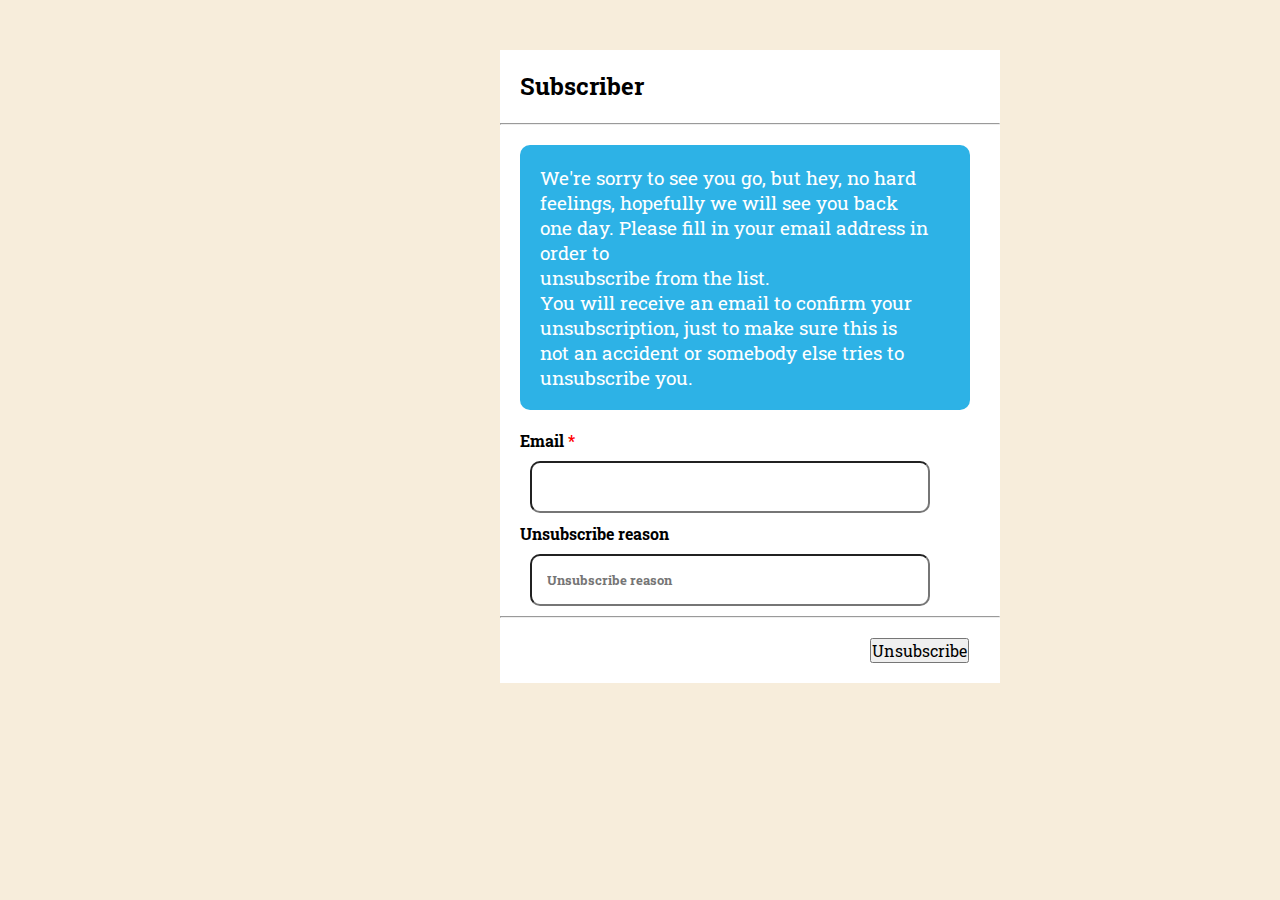
<file: subscriber.html>
<!DOCTYPE html>
<html lang="en">
<head>
    <meta charset="UTF-8">
    <meta http-equiv="X-UA-Compatible" content="IE=edge">
    <meta name="viewport" content="width=device-width, initial-scale=1.0">
    <title>Subscriber</title>
    <link rel="stylesheet" href="https://cdnjs.cloudflare.com/ajax/libs/font-awesome/4.7.0/css/font-awesome.min.css">
    <!-- Google Font Family link -->
    <link rel="preconnect" href="https://fonts.googleapis.com">
    <link rel="preconnect" href="https://fonts.gstatic.com" crossorigin>
    <link href="https://fonts.googleapis.com/css2?family=Righteous&family=Roboto+Slab&display=swap" rel="stylesheet">
</head>
<style>
    * {
    padding: 0;
    margin: 0;
    box-sizing: border-box;
    font-family: 'Roboto Slab', serif;
}
body{
    background-color: rgb(247, 237, 219);
}
.container{
    width: 500px;
    margin-left: 500px;
    margin-top: 50px;
    background-color: white;
}
h2 {
    margin-left: 20px;
    padding-top: 20px; 
    font-weight: bolder; 
}
.textbox{
    width: 450px;
    margin-left: 20px;
    margin-top: 20px;
    padding-bottom: 20px;
    background-color: rgb(45, 178, 230);
    border-radius: 10px;
    
}
.textbox p{
    margin-left:20px;
    padding-top: 20px; 
    font-size: larger;
  color:white ;
}
.info{
    margin-left: 20px;
    padding-top: 20px; 
    font-weight: bold;
}
#label1{
    width:400px;
}

#label1::after{
    content: "*";
    color: red;
}
#label2{
    width:400px;
    
}
input{
    padding: 15px;
    margin: 10px;
    border-radius: 10px;
    color: #0d5c63;
    font-weight: bold;
    transform: none;
}

#down{
     padding: 20px;
     color: #0d5c63;
     margin-left:350px; 
}
button{
    font-size: medium;
}


</style>
<body>
    <div class="container">
        <h2> Subscriber </h2><br>
        <hr>
     

        <div class="textbox">
            <p> We're sorry to see you go, but hey, no hard<br>
                 feelings, hopefully we will see you back<br>
                 one day.
                 Please fill in your email address in order to<br> unsubscribe from the list.<br>
                 You will receive an email to confirm your<br>
                 unsubscription, just to make sure this is<br>
                 not an accident or somebody else tries to<br>
                 unsubscribe you. <br>
           </p>          
        </div>
         
        <div class="info">
        <form>
               <label id="label1"> Email </label><br>
              <input type="email"id="label1" required>
               <br>
              <label id="label2"> Unsubscribe reason </label><br>
              <input type="text" id="label2"placeholder="Unsubscribe reason">
         </form>
        </div>
        <hr>
        <div id="down">
            <button> Unsubscribe </button>
            
        </div>
        
            
      
        




    </div>
</body>
</html>
</file>
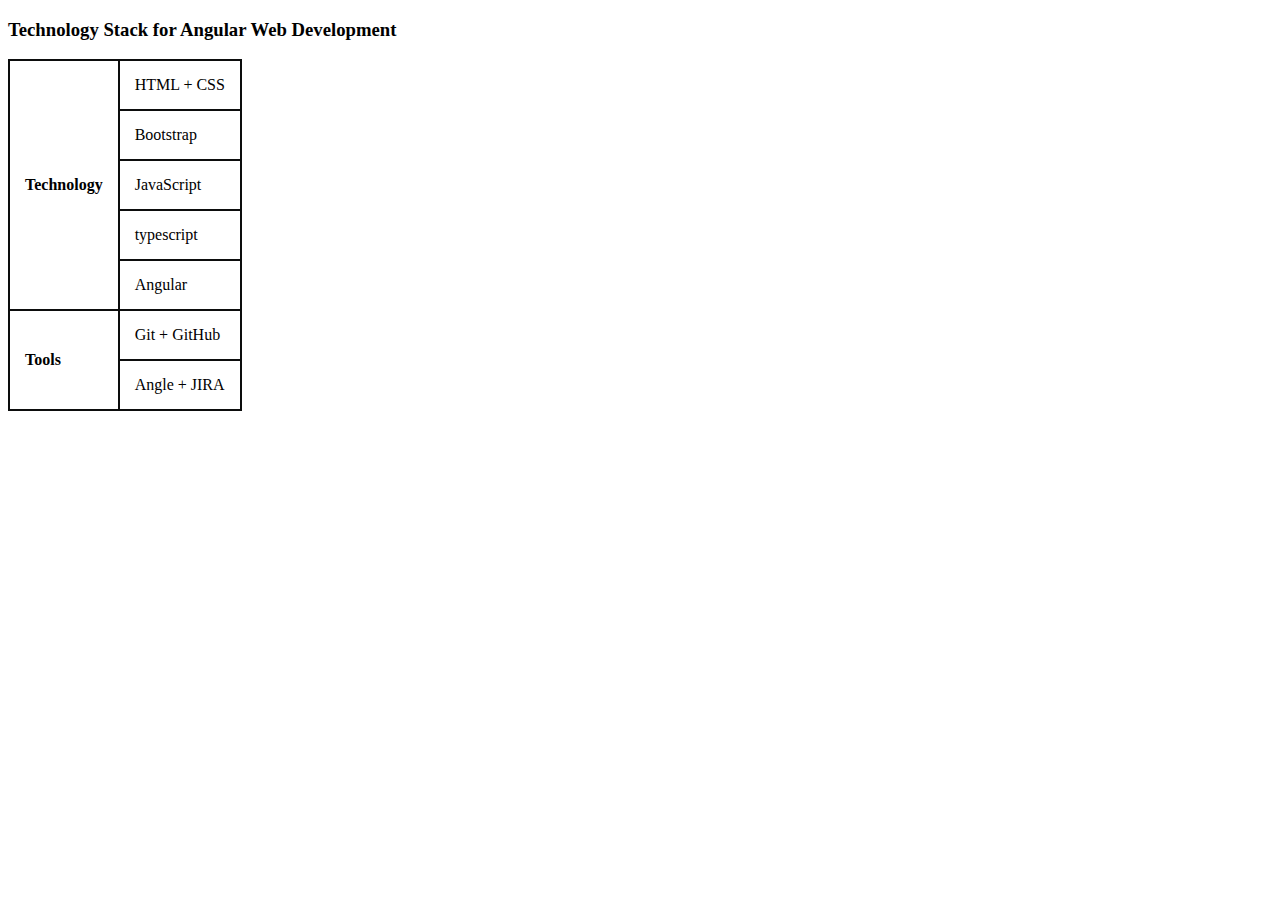
<file: techStack.html>
<!DOCTYPE html>
<html>
<head>
    <title>Technology Stack </title>
    <style> 
      table,
        tr,
        th,
        td,
        tbody
        {
            /* text-align: center; */
          border: 2px solid rgb(12, 13, 13);
          border-collapse: collapse;
          padding: 15px;
        }

       
    </style>
</head>
<body>
<h3> Technology Stack for Angular Web Development </h3>    

<!-- <table style="width: 250px;" height="300px"> -->
    <table>
     <tbody>
           <tr>
             <td rowspan="5"> <b>Technology</b> </td>
             <td> HTML + CSS </td> 
           </tr>   
            
            <tr>
                <td> Bootstrap </td> 
            </tr>
            <tr>
                <td> JavaScript </td> 
            </tr>
            <tr>
                <td> typescript </td> 
            </tr>
            <tr>
                <td> Angular </td> </td> 
            </tr>
            
            <tr>
                <td rowspan="2"> <b>Tools</b> </td>
                <td> Git + GitHub </td> 
            </tr>
            <tr>
                <td> Angle + JIRA </td> 
            </tr>
           
        </tbody>
  </table>
</body>
</html>
</file>
<file: summerschool/style.css>
* {
    padding: 0;
    margin: 0;
    box-sizing: border-box;
}
body{
    background-color: rgb(247, 237, 219);
}
.container{
    width: 600px;
    margin-left: 400px;
    margin-top: 50px;
    background-color: white;
}
h2 {
    margin-left: 50px;
    padding-top: 20px; 
    font-weight: bolder;
    text-transform: uppercase; 
}
img{  

    margin-top: 10px;
   width: 100%;
   height: 300px;

}
.info{
    display: inline-block; 
    font-family: 'Roboto Slab', serif;
    font-size: x-large;
    margin-left: 20px;
}
</file>
